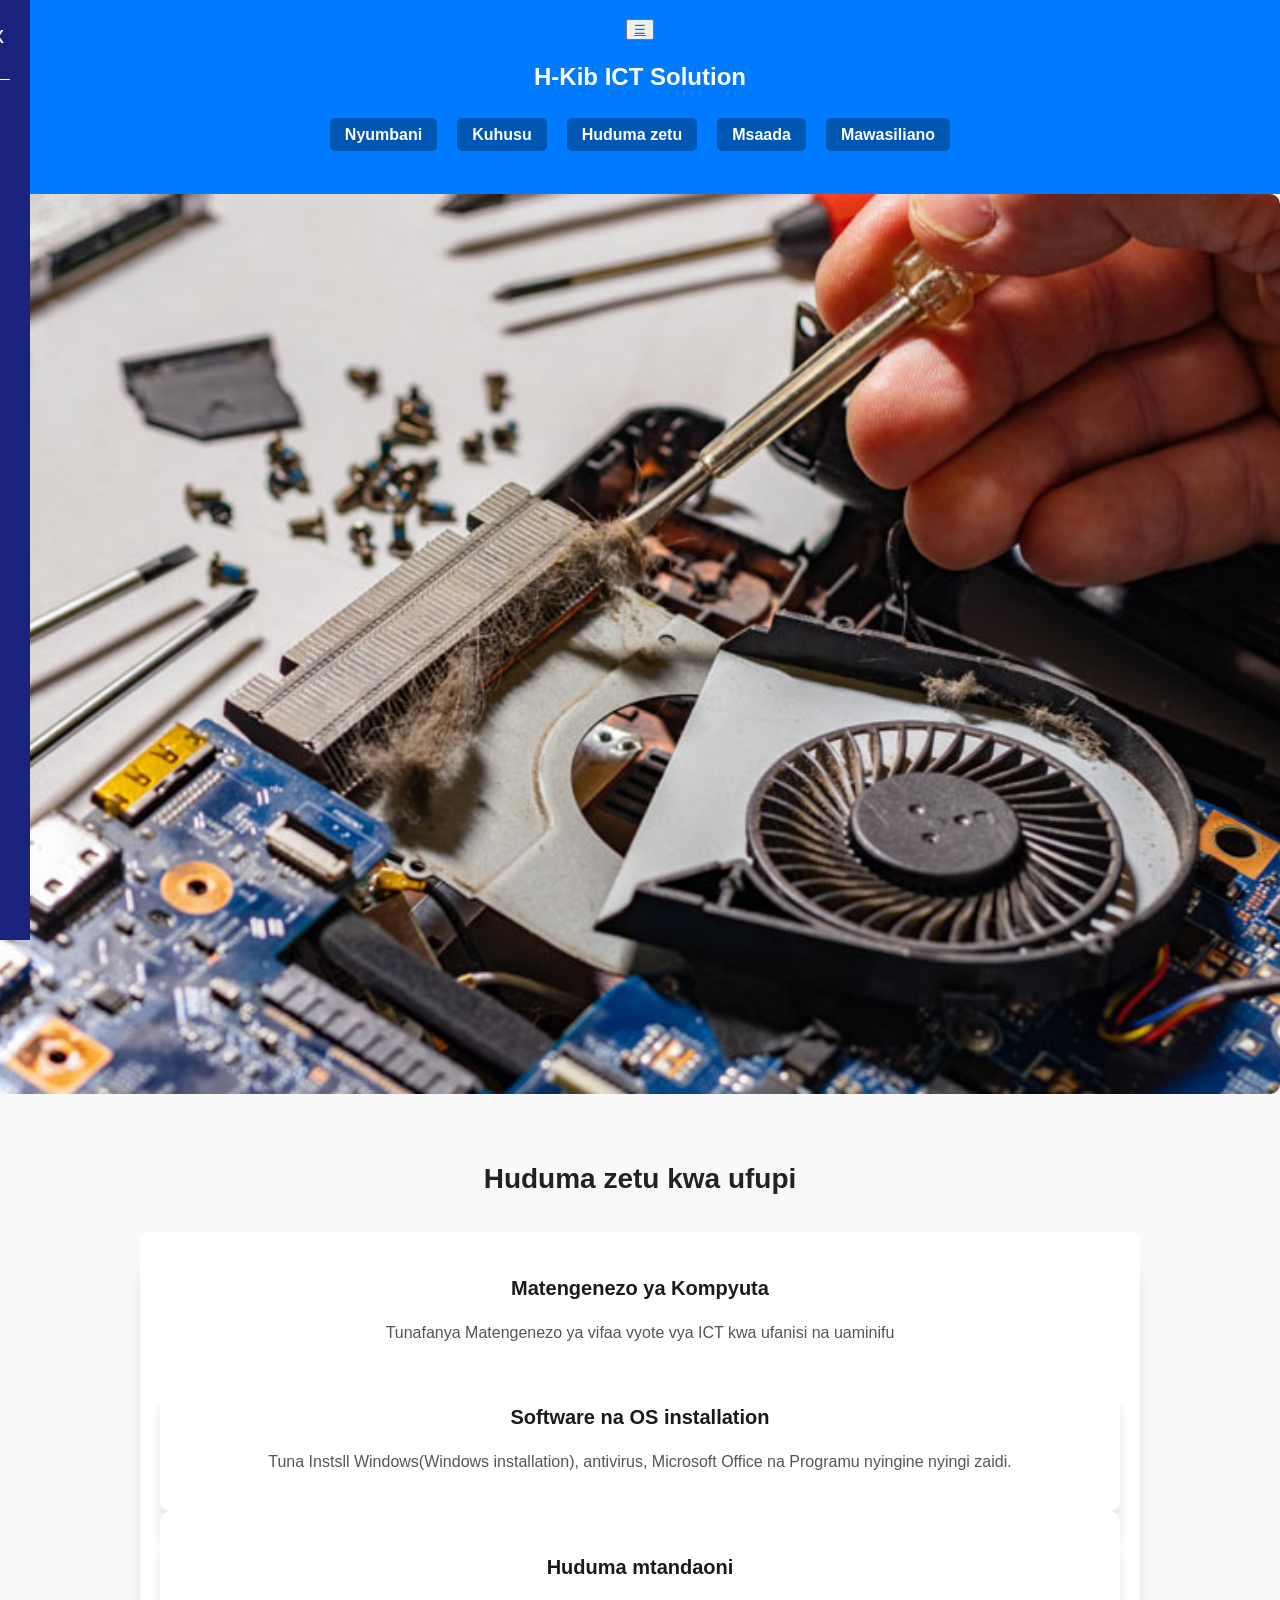
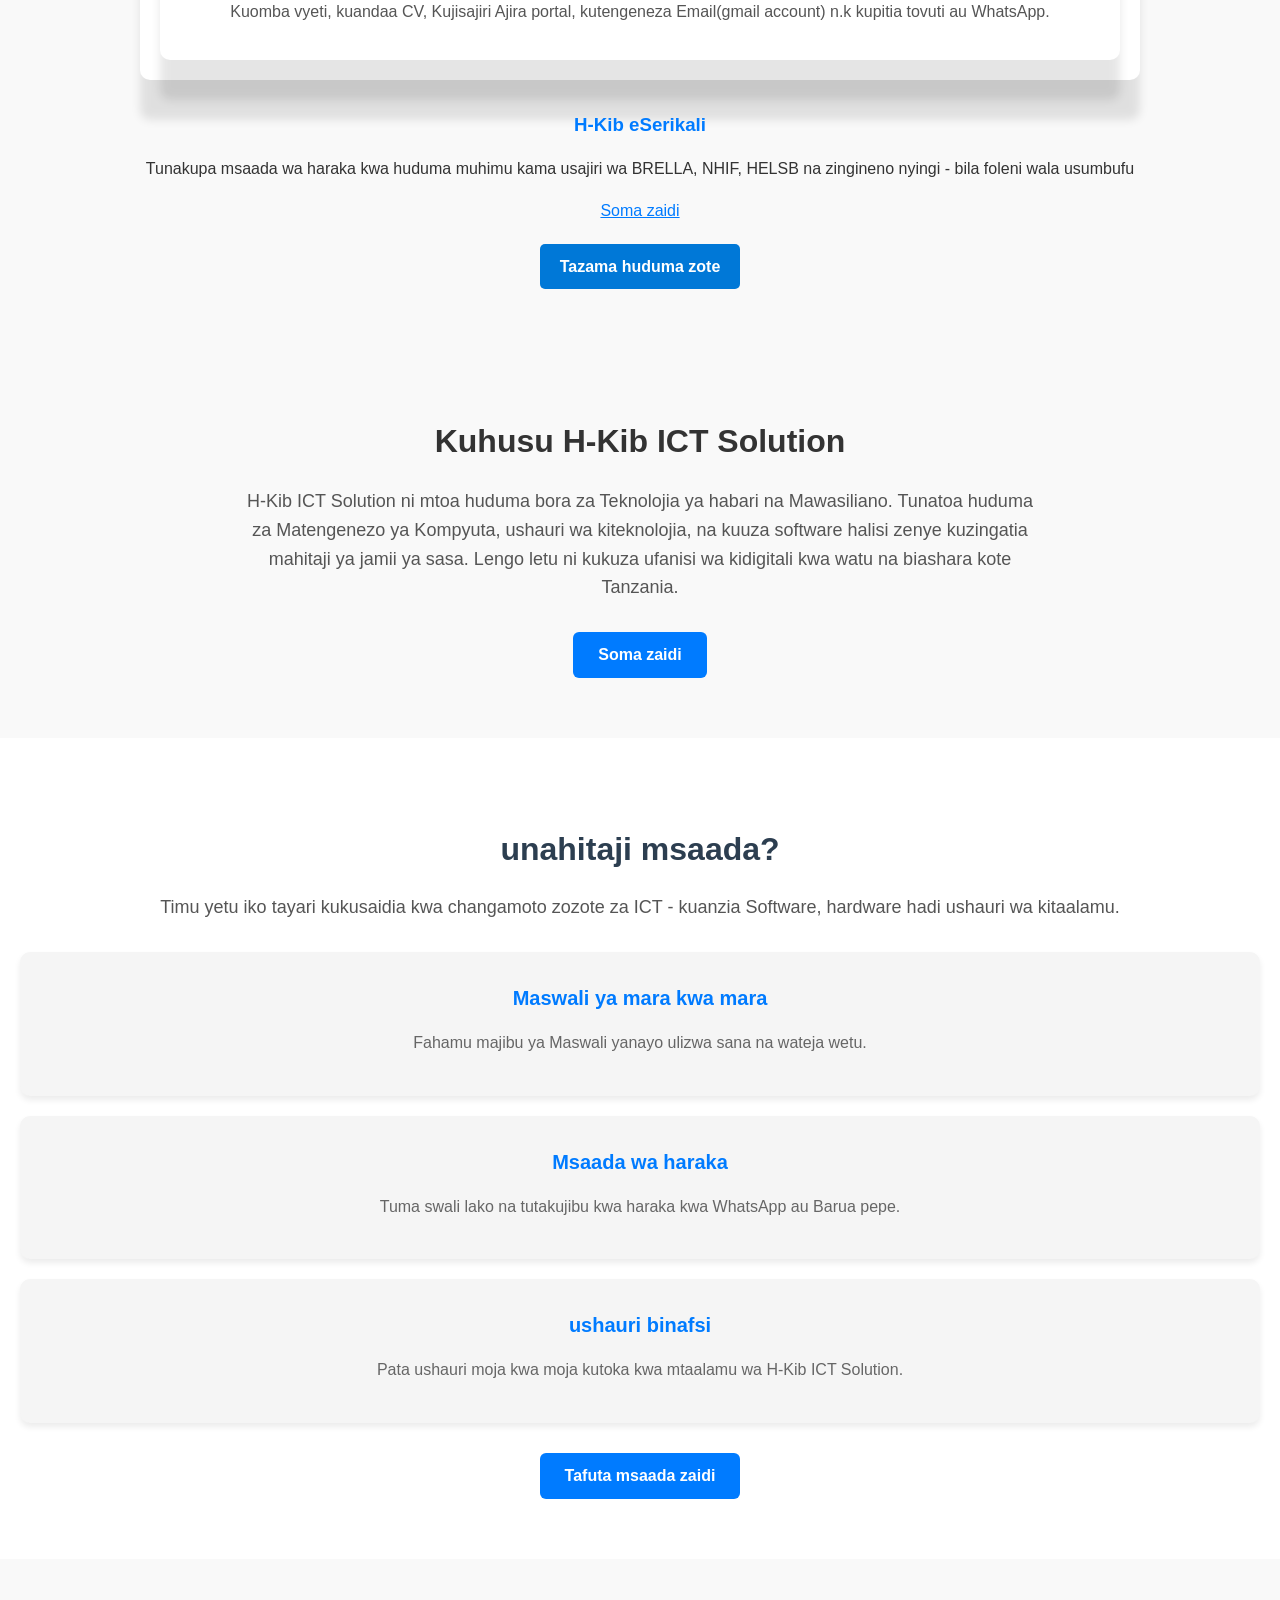
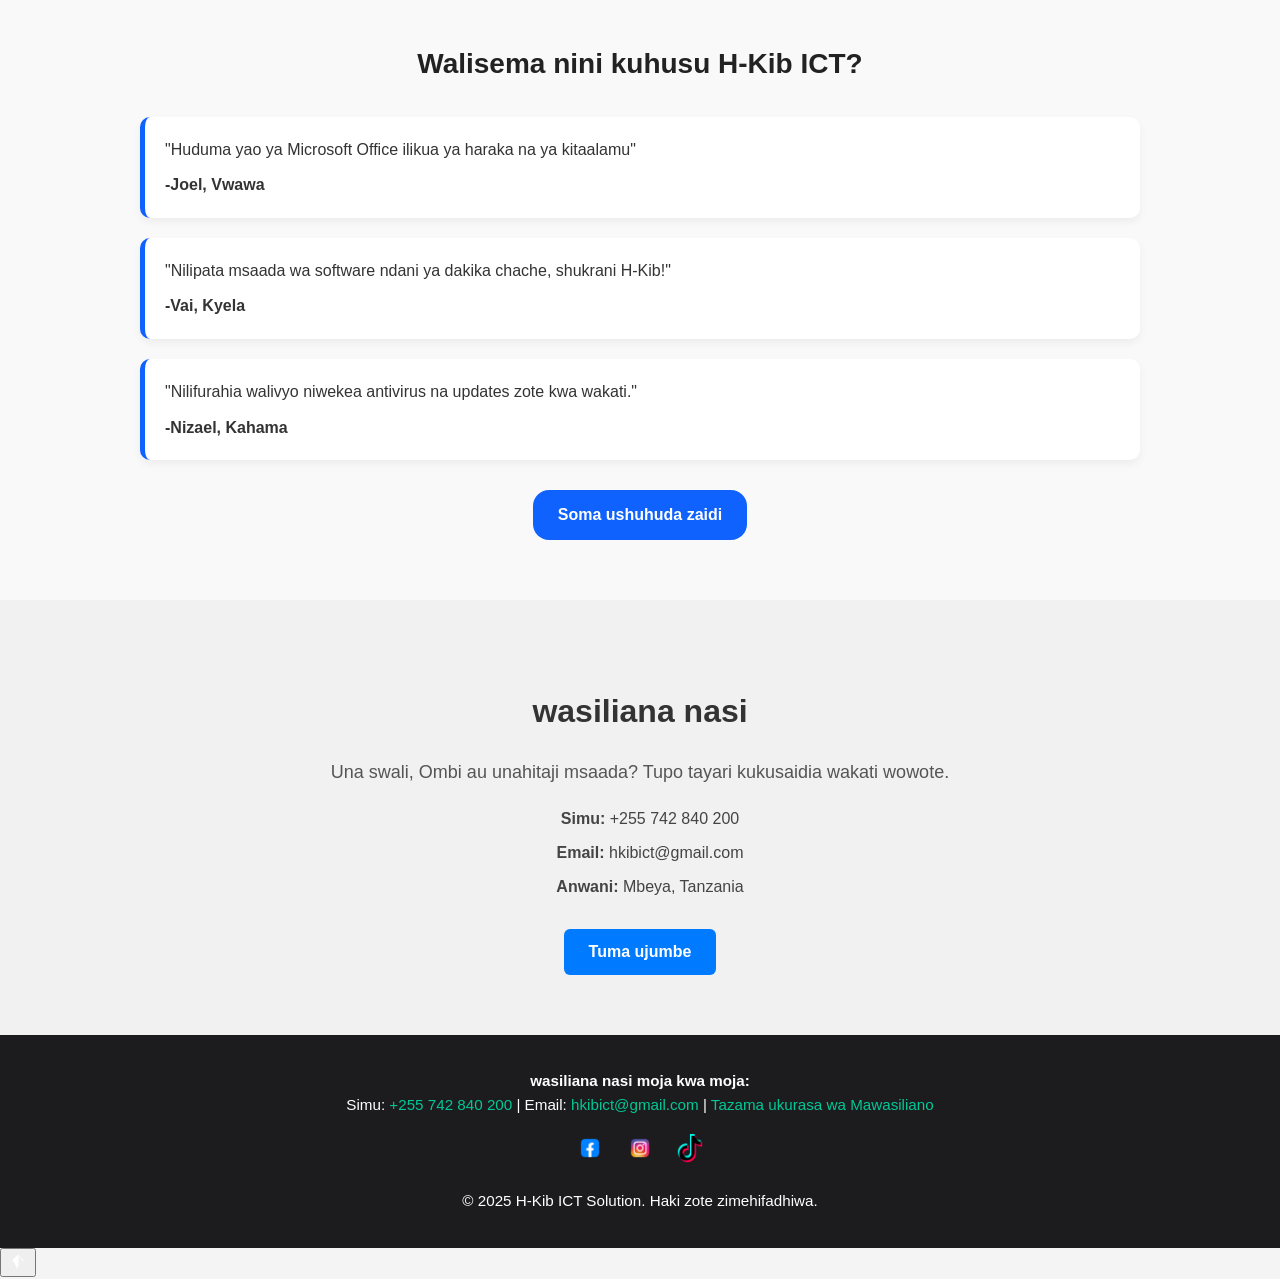
<file: index.html>
<!-- index.html -->
<!DOCTYPE html>
<html lang="sw">
<head>
    <meta charset="UTF-8" />
    <meta name="viewportt" content="width=device-width, initial-scale=1.0" />
    <title>H-Kib ICT Solution - Nyumbani</title>
    <link rel="stylesheet" href="style.css">
</head>

<body>
    <header class="navbar">
     <!-- hambuger button -->
      <div class="side-menu" id="sidemenu">
        <button class="close-btn" onclick="togglemenu()">x</button>
        <h3>Huduma za Serikali</h3>
          <ul>
            <li><a href="usajili-serikali.html">Usajili</a></li>
            <li><a href="Ajira.html">Ajira</a></li>
            <li><a href="malipo.html">Malipo</a></li>
            <li><a href="biashara.html">Vyeti na Usajili</a></li>
            <li><a href="elimu.html">Elimu</a></li>
            <li><a href="Afya.html">Afya</a></li>
            <li><a href="ufuatiliaji.html">Ufuatiliaji</a></li>
          </ul>
      </div>
      <!-- Hamburger button -->
       <button class="hambuger-btn" onclick="togglemenu()"><a href="H-kib-eSerikali-hub.html">&#9776</a></button>

      <h1 class="logo">H-Kib ICT Solution</h1>
      <nav>
        <ul>
            <li><a href="index.html" class="active"> Nyumbani </a></li>
            <li><a href="kuhusu.html"> Kuhusu </a></li>
            <li><a href="huduma.html"> Huduma zetu</a></li>
            <li><a href="msaada.html">Msaada</a></li>
            <li><a href="mawasiliano.html"> Mawasiliano </a></li><br>
        </ul>
      </nav>
    </header>

    <!-- optional: sehemu ya AI description na services unaweza ongeza baadaye -->

    <script>
      // Fungua/funga menu

      document.getElementById("humburger").addEventlistener("click", function () {
        document.querySelector(".hambuger-menu").classList.toggle("open");
      });
    </script>
<section class="slideshow-container">
  <div class="slide fade">
    <img src="images/slide1.jpg" alt="picha ya kwanza ya H-Kib ICT">
  </div>
  <div class="slide fade">
    <img src="images/slide2.png" alt="picha ya pili ya huduma">
  </div>
  <div class="slide fade">
    <img src="images/slide3.jpg" alt="picha ya tatu ya mafanikio">
  </div>
  <div class="cta">
    <h2>Karibu H-kib ICT Solution</h2>
    <p>Tunatoa huduma bora za Matengenezo ya Kompyuta, ushauri wa kiteknolojia na msaada wa Software kwa watu binafsi na taasisi</p>
    <a href="huduma.html" class="cta-button">Angalia huduma zetu</a>
  </div>
  </div>
</section>


 <section id="huduma" class="home-services">
  <h2>Huduma zetu kwa ufupi</h2>
  <div class="service-cards">
    <div class="service-card">
      <h3>Matengenezo ya Kompyuta</h3>
      <p>Tunafanya Matengenezo ya vifaa vyote vya ICT kwa ufanisi na uaminifu</p>
      <div class="service-card">
        <h3>Software na OS installation</h3>
        <p>Tuna Instsll Windows(Windows installation), antivirus, Microsoft Office na Programu nyingine nyingi zaidi.</p>
      </div>
      <div class="service-card">
        <h3>Huduma mtandaoni</h3>
        <p>Kuomba vyeti, kuandaa CV, Kujisajiri Ajira portal, kutengeneza Email(gmail account) n.k kupitia tovuti au WhatsApp.</p>
      </div>
    </div>
  </div>
  <section  class="huduma-serikali-preview">
  <div class="container">
    <h3>H-Kib eSerikali</h3>
    <p>Tunakupa msaada wa haraka kwa huduma muhimu kama usajiri wa BRELLA, NHIF, HELSB na zingineno nyingi - bila foleni wala usumbufu</p>
    <a href="huduma-za-serikali.html" class="soma-zaidi-btn">Soma zaidi</a>
  </div>
</section>
  <a href="huduma.html" class="view-all-link">Tazama huduma zote</a>
</section>

<section id="kuhusu" class="about-section">
    <div class="container">
    <h2>Kuhusu H-Kib ICT Solution</h2>
    <p>H-Kib ICT Solution ni mtoa huduma bora za Teknolojia ya habari na Mawasiliano.
    Tunatoa huduma za Matengenezo ya Kompyuta, ushauri wa kiteknolojia, na kuuza software halisi zenye kuzingatia mahitaji ya jamii ya sasa.
      Lengo letu ni kukuza ufanisi wa kidigitali kwa watu na biashara kote Tanzania.</p>
    </div>
    <a href="kuhusu.html" class="btn-view-more">Soma zaidi</a>
   </section>

   <section id="msaada" class="support-preview">
  <div class="container">
    <h2>unahitaji msaada?</h2>
    <p>Timu yetu iko tayari kukusaidia kwa changamoto zozote za ICT - kuanzia Software, hardware hadi ushauri wa kitaalamu.</p>

    <div class="support-options">
      <div class="option">
        <h3>Maswali ya mara kwa mara</h3>
        <p>Fahamu majibu ya Maswali yanayo ulizwa sana na wateja wetu.</p>
      </div>
      <div class="option">
        <h3>Msaada wa haraka</h3>
        <p>Tuma swali lako na tutakujibu kwa haraka kwa WhatsApp au Barua pepe.</p>
      </div>
      <div class="option">
        <h3>ushauri binafsi</h3>
        <p>Pata ushauri moja kwa moja kutoka kwa mtaalamu wa H-Kib ICT Solution.</p>
      </div>
    </div>

    <a href="msaada.html" class="btn-view-more">Tafuta msaada zaidi</a>
  </div>
</section>

<section class="testimonials" id="testimonials">
  <h2>Walisema nini kuhusu H-Kib ICT?</h2>
  <div class="testimonial-container">
    <div class="testimonial">
      <p>"Huduma yao ya Microsoft Office ilikua ya haraka na ya kitaalamu"</p>
      <p class="author">-Joel, Vwawa</p>
    </div>
    <div class="testimonial">
      <p>"Nilipata msaada wa software ndani ya dakika chache, shukrani H-Kib!"</p>
      <p class="author">-Vai, Kyela</p>
    </div>
    <div class="testimonial">
      <p>"Nilifurahia walivyo niwekea antivirus na updates zote kwa wakati."</p>
      <p class="author">-Nizael, Kahama</p>
    </div>
  </div>
  <a href="ushuhuda.html" class="btn-testimonials">Soma ushuhuda zaidi</a>
</section>

<section id="mawasiliano" class="contact-preview">
  <div class="container">
    <h2>wasiliana nasi</h2>
    <p>Una swali, Ombi au unahitaji msaada?
      Tupo tayari kukusaidia wakati wowote.</p>
      <ul class="contact-info">
        <li><strong>Simu:</strong> +255 742 840 200</li>
        <li><strong>Email:</strong> hkibict@gmail.com</li>
        <li><strong>Anwani:</strong> Mbeya, Tanzania</li>
      </ul>
      <a href="mawasiliano.html" class="btn-view-more">Tuma ujumbe</a>
  </div>
</section>


<footer class="footer">
  <div class="footer-top">
  <p><strong>wasiliana nasi moja kwa moja:</strong><br>
  Simu: <a href="tel:+255742840200">+255 742 840 200</a> |
  Email: <a href="mailto:hkibict@gmail.com">hkibict@gmail.com</a> |
  <a href="mawasiliano.html">Tazama ukurasa wa Mawasiliano</a> 
    </div>
    <div class="social-icons">
      <a href="facebook"><img src="images/facebook.png" alt="facebook"></a>
      <a href="instagram"><img src="images/instagram.png" alt="instagram"></a>
      <a href="tiktok"><img src="images/tiktok.png" alt="tiktok"></a>
    </div>
</div>
    <p>&copy; 2025 H-Kib ICT Solution. Haki zote zimehifadhiwa.</p>
    </p>
</footer>

<!-- kabla kufungua body-->
 <script>
  window.onscroll = function() {
    const scrollBtn = document.getElementById("scrollBtn");
    if (document.body.scrollTop > 200 ||
      document.documentElement.scrollTop > 200) {
        scrollBtn.style.display = "block";
      } else {
        scrollBtn.style.display = "none";
      }
  };
  function scrollTop() {
    window.scrollTo({ top: 0, behavior: 'smooth '});
  }
 </script>

 <script>
  let slideindex = 0;
  showslides();

  function showslides() {
    let i;
    let slides = document.getElementsByClassName("slide");
    for (i = 0; i <slides.length; i++) {
      slides[i].style.display = "none";
    } 
    slideindex++;
    if (slideindex > slides.length)
    {slideindex = 1}
    slides[slideindex-1].style.display = "block"
    setTimeout(showslides, 4000); // Badilika kila sekunde 4
    }
 </script>

 <script>
  function toggleMenu() {
    const menu = 
    document.getElementById("sideMenu");
    if (menu.style.left === "0px") {
      menu.style.left ="-260px";
    } else {
      menu.style.left = "0px";
    }
  }
 </script>
     <script src="//code.tidio.co/jqdk9oynvrvjfsrkph6jol9yluledbo.js" async></script>
</body>
<!-- Scroll To Top Button -->
 <button onclick="scrolltotop()" id="scrollbtn" title="rudi juu">
  <svg xmlns="http://wwww.w3.org/2000/svg" width="20" height="20" fill="white" viewBox="0 0 16 16">
    <path fill-rule="evenodd" d="M8 12a.5.5 0 0 1-.5-.5v3.707L4.354 7.854a.5.5 0 1
    1-.708-.708l4-4a.5.5 0 0 1 .708 0l4 4a.5.5 0 0 1-.708.708L8.5 3.707V11.5A.5.5 0 0 1 8 12z"/>
  </svg>
 </button>
<a href="https://wa.me/255742840200?text=habari%20naomba%20kutoka%20H-Kib%ICT%20solution" target="_blank" class="WhatsApp-float"></a>
</html>
</file>
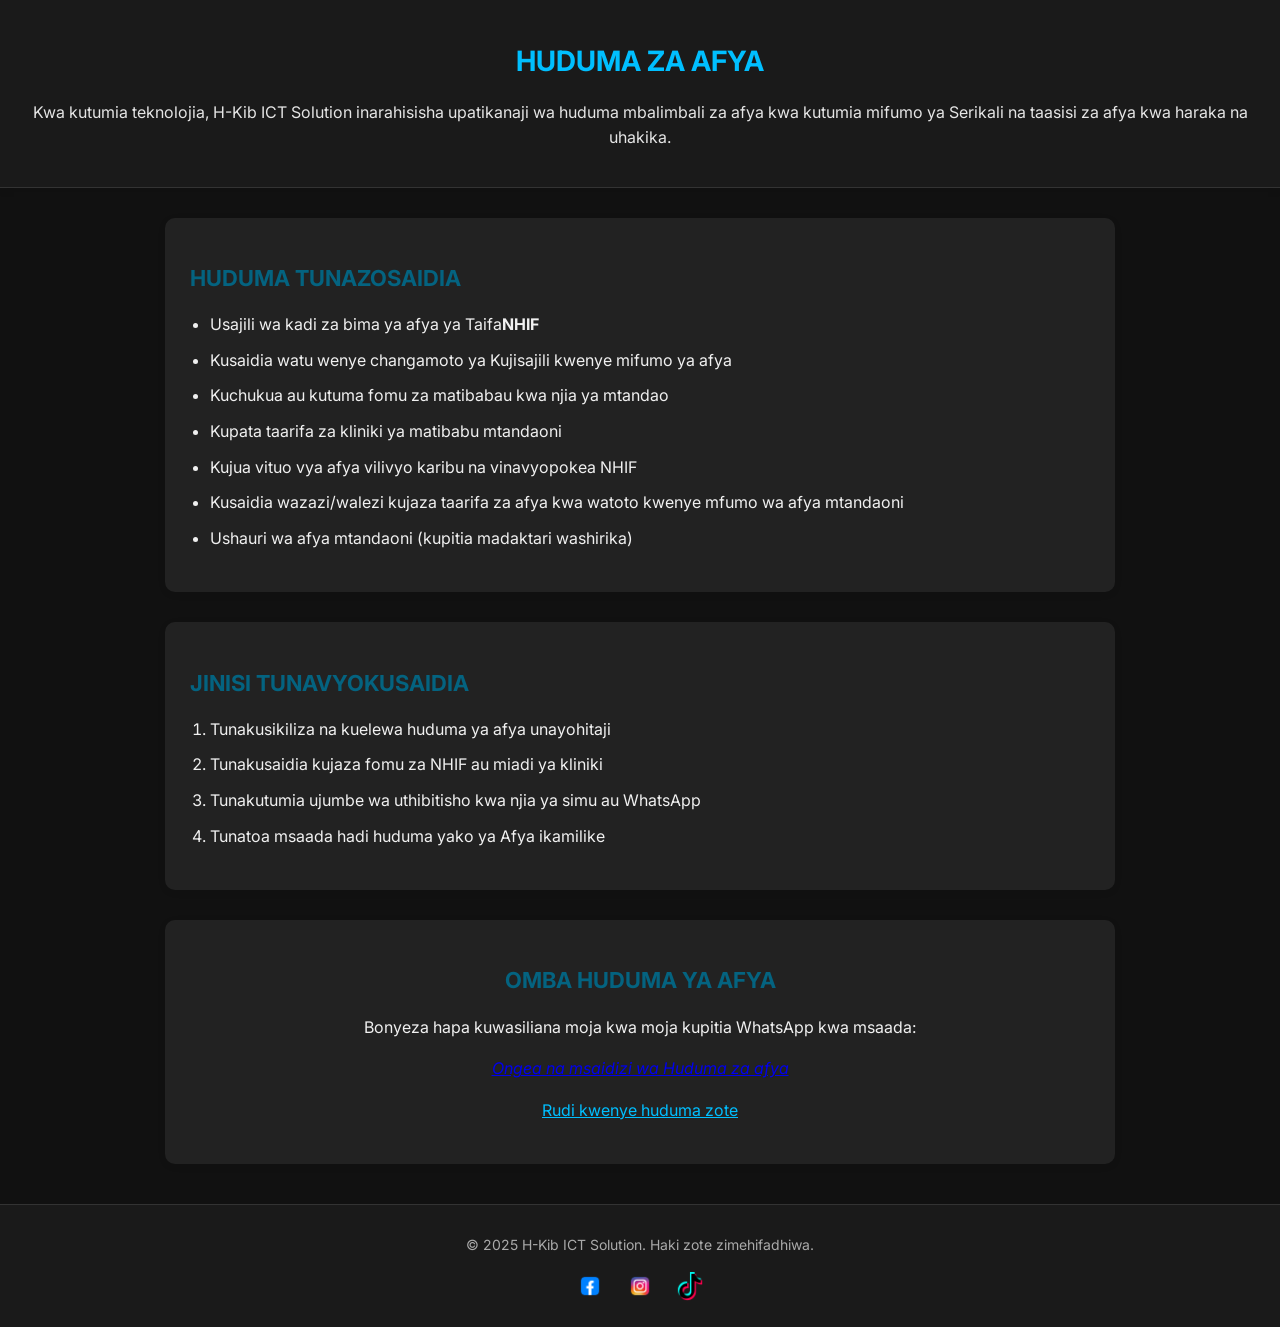
<file: Afya.html>
<!DOCTYPE html>
<html lang="sw">
<head>
    <meta charset="UTF-8">
    <meta name="viewport"
    content="width=device-width, initial-scale=1.0">
    <title>Huduma za Afya - H-Kib ICT Solution</title>
    <link rel="stylesheet" href="Afya.css">
    <link rel="stylesheet" href="https://cdnjs.cloudflare.com/ajax/libs/font-awesome/6.0.0/css/all.min.css">
    <link href="https://fonts.googleapis.com/css2?family=inter:wght@300;400;600&display=swap" rel="stylesheet">
</head>
<body>
    <header class="top-banner">
        <h1> HUDUMA ZA AFYA</h1>
        <p>Kwa kutumia teknolojia, H-Kib ICT Solution inarahisisha upatikanaji wa huduma mbalimbali za afya kwa kutumia mifumo ya Serikali na taasisi za afya kwa haraka na uhakika.</p>
    </header>

    <section class="section">
        <h2>HUDUMA TUNAZOSAIDIA</h2>
        <ul>
            <li>Usajili wa kadi za bima ya afya ya Taifa<strong>NHIF</strong></li>
            <li>Kusaidia watu wenye changamoto ya Kujisajili kwenye mifumo ya afya</li>
            <li>Kuchukua au kutuma fomu za matibabau kwa njia ya mtandao</li>
            <li>Kupata taarifa za kliniki ya matibabu mtandaoni</li>
            <li>Kujua vituo vya afya vilivyo karibu na vinavyopokea NHIF</li>
            <li>Kusaidia wazazi/walezi kujaza taarifa za afya kwa watoto kwenye mfumo wa afya mtandaoni</li>
            <li>Ushauri wa afya mtandaoni (kupitia madaktari washirika)</li>
        </ul>
    </section>

    <section class="section">
        <h2>JINISI TUNAVYOKUSAIDIA</h2>
        <ol>
            <li>Tunakusikiliza na kuelewa huduma ya afya unayohitaji</li>
            <li>Tunakusaidia kujaza fomu za NHIF au miadi ya kliniki</li>
            <li>Tunakutumia ujumbe wa uthibitisho kwa njia ya simu au WhatsApp</li>
            <li>Tunatoa msaada hadi huduma yako ya Afya ikamilike</li>
        </ol>
    </section>

    <section class="section contact-section">
        <h2>OMBA HUDUMA YA AFYA</h2>
        <p>Bonyeza hapa kuwasiliana moja kwa moja kupitia WhatsApp kwa msaada:</p>
        <a href="https://wa.me/255742840200" class="WhatsApp-button" target="_blank"><i>Ongea na msaidizi wa Huduma za afya</i></a>
        <p><a href="huduma.html" style="color: #00bfff;">Rudi kwenye huduma zote</a></p>
    </section>

    <footer>
        <p>&copy; 2025 H-Kib ICT Solution. Haki zote zimehifadhiwa.</p>
         <div class="social-icons">
      <a href="facebook"><img src="images/facebook.png" alt="facebook"></a>
      <a href="instagram"><img src="images/instagram.png" alt="instagram"></a>
      <a href="tiktok"><img src="images/tiktok.png" alt="tiktok"></a>
    </div>
    </footer>
</body>
</html>
</file>
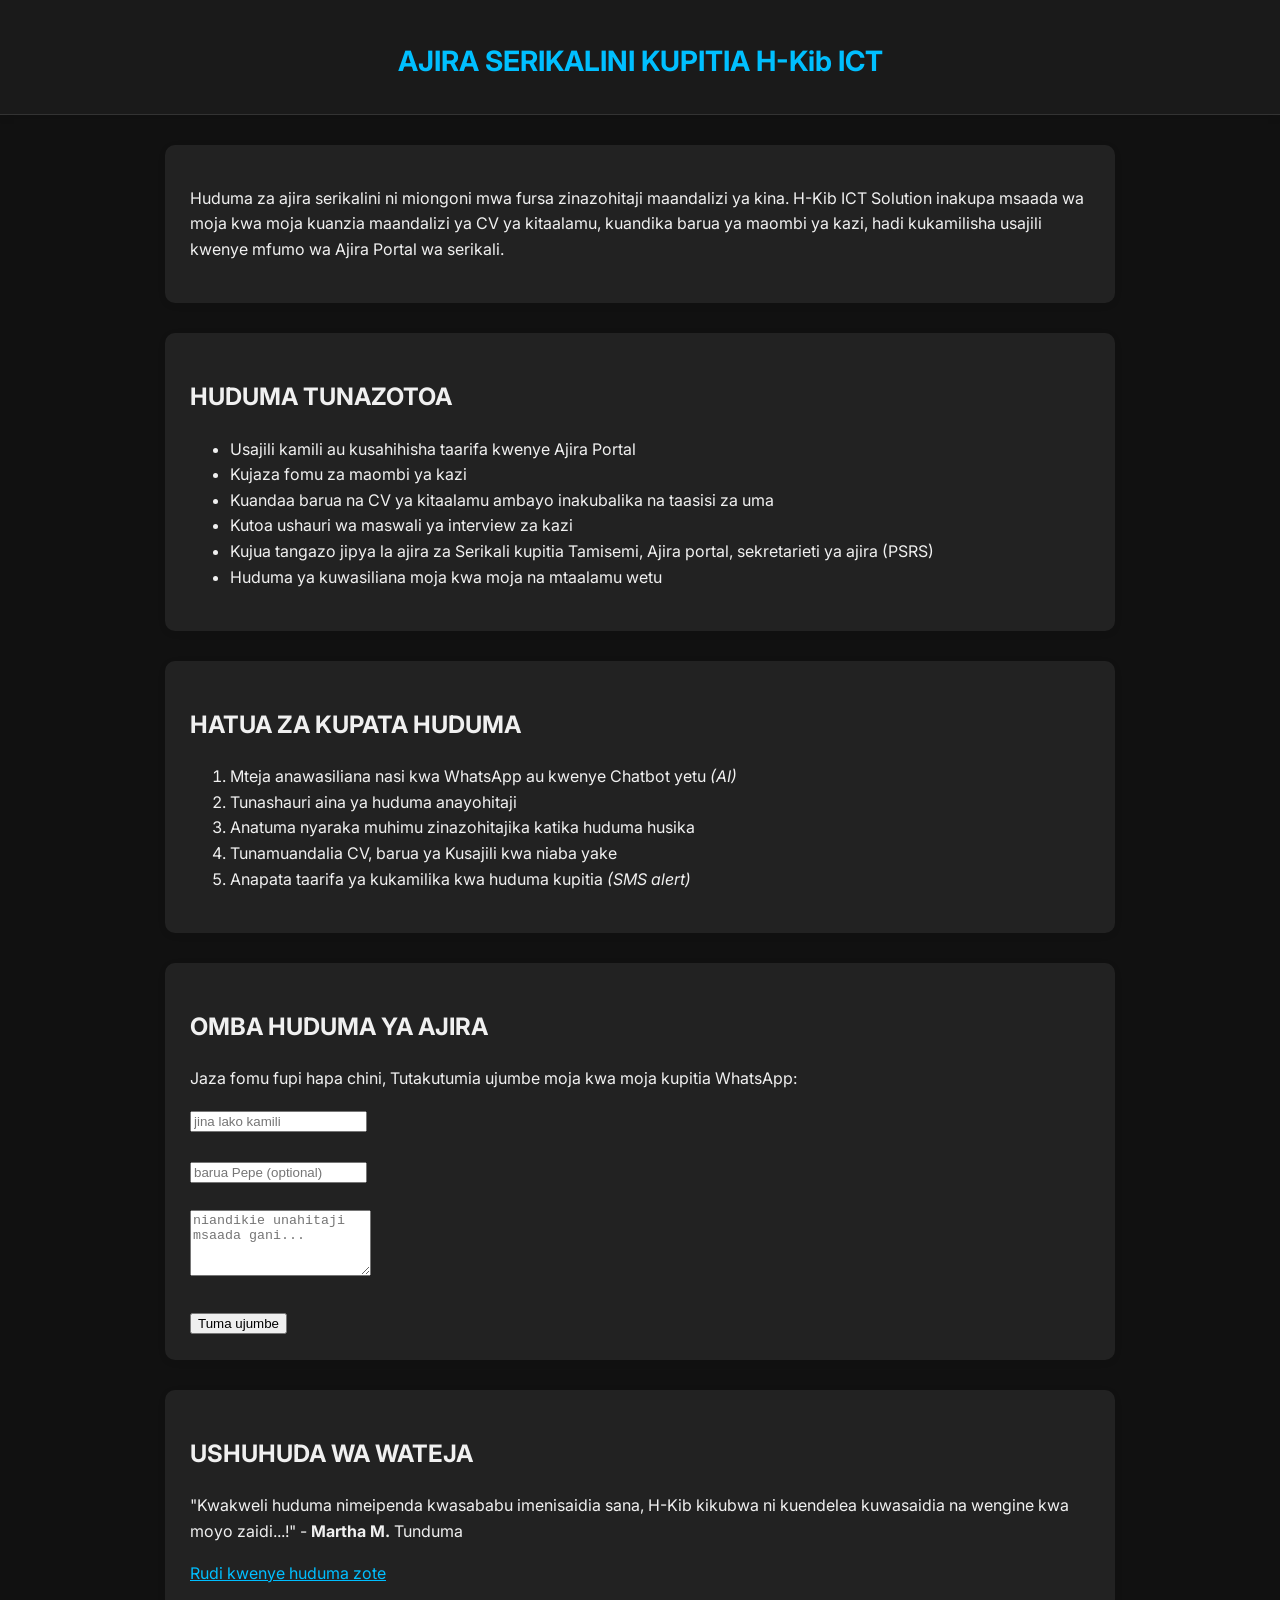
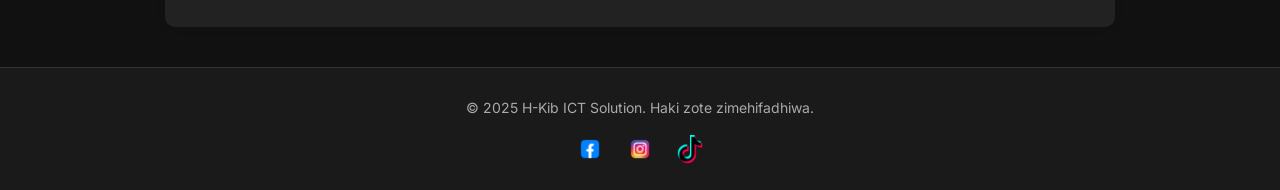
<file: Ajira.html>
<!DOCTYPE html>
<html lang="sw">
<head>
    <meta charset="UTF-8">
    <meta name="viewport"
    content="width=device-width, initial-scale=1.0">
    <title>Ajira Serikalini - H-Kib ICT Solution</title>
    <link rel="stylesheet" href="Ajira.css">
    <link rel="stylesheet" href="https://cdnjs.cloudflare.com/ajax/libs/font-awesome/6.0.0/css/all.min.css">
    <link href="https://fonts.googleapis.com/css2?family=inter:wght@300;400;600&display=swap" rel="stylesheet">
</head>
<body>
    <div class="container">
    <header class="top-banner">
        <h1> AJIRA SERIKALINI KUPITIA H-Kib ICT</h1>
    </header>

    <section class="intro">
        <p>Huduma za ajira serikalini ni miongoni mwa fursa zinazohitaji maandalizi ya kina. 
            H-Kib ICT Solution inakupa msaada wa moja kwa moja kuanzia maandalizi ya CV ya kitaalamu, kuandika barua ya maombi ya kazi,
            hadi kukamilisha usajili kwenye mfumo wa Ajira Portal wa serikali.    
        </p>
    </section>

    <section class="services">
        <h2>HUDUMA TUNAZOTOA</h2>
        <ul>
            <li>Usajili kamili au kusahihisha taarifa kwenye Ajira Portal</li>
            <li>Kujaza fomu za maombi ya kazi</li>
            <li>Kuandaa barua na CV ya kitaalamu ambayo inakubalika na taasisi za uma</li>
            <li>Kutoa ushauri wa maswali ya interview za kazi</li>
            <li>Kujua tangazo jipya la ajira za Serikali kupitia Tamisemi, Ajira portal, sekretarieti ya ajira (PSRS)</li>
            <li>Huduma ya kuwasiliana moja kwa moja na mtaalamu wetu</li>
        </ul>
    </section>

    <section class="steps">
        <h2>HATUA ZA KUPATA HUDUMA</h2>
        <ol>
            <li>Mteja anawasiliana nasi kwa WhatsApp au kwenye Chatbot yetu <i>(AI)</i></li>
            <li>Tunashauri aina ya huduma anayohitaji</li>
            <li>Anatuma nyaraka muhimu zinazohitajika katika huduma husika</li>
            <li>Tunamuandalia CV, barua ya Kusajili kwa niaba yake</li>
            <li>Anapata taarifa ya kukamilika kwa huduma kupitia <i>(SMS alert)</i> </li>
        </ol>
    </section>

    <section class="form-section">
        <h2>OMBA HUDUMA YA AJIRA</h2>
        <p>Jaza fomu fupi hapa chini, Tutakutumia ujumbe moja kwa moja kupitia WhatsApp:</p>
        <form action="https://wa.me/255742840200" target="_blank">
            <input type="text" placeholder="jina lako kamili" required><br><br>
            <input type="email" placeholder="barua Pepe (optional)"><br><br>
            <textarea placeholder="niandikie unahitaji msaada gani..." rows="4"></textarea><br><br>
            <button class="WhatsApp-button"> Tuma ujumbe</button>
        </form>
    </section>

    <section class="testimonials">
        <h2>USHUHUDA WA WATEJA </h2>
        <p>"Kwakweli huduma nimeipenda kwasababu imenisaidia sana, H-Kib kikubwa ni kuendelea kuwasaidia na wengine kwa moyo zaidi...!" - <strong>Martha M.</strong> Tunduma</p>
        <p><a href="huduma.html" style="color: #00bfff;">Rudi kwenye huduma zote</a></p>
    </section>

    <footer>
        <p>&copy; 2025 H-Kib ICT Solution. Haki zote zimehifadhiwa.</p>
        <div class="social-icons">
      <a href="facebook"><img src="images/facebook.png" alt="facebook"></a>
      <a href="instagram"><img src="images/instagram.png" alt="instagram"></a>
      <a href="tiktok"><img src="images/tiktok.png" alt="tiktok"></a>
    </div>
    </footer>

   </div>
</body>
</html>
</file>
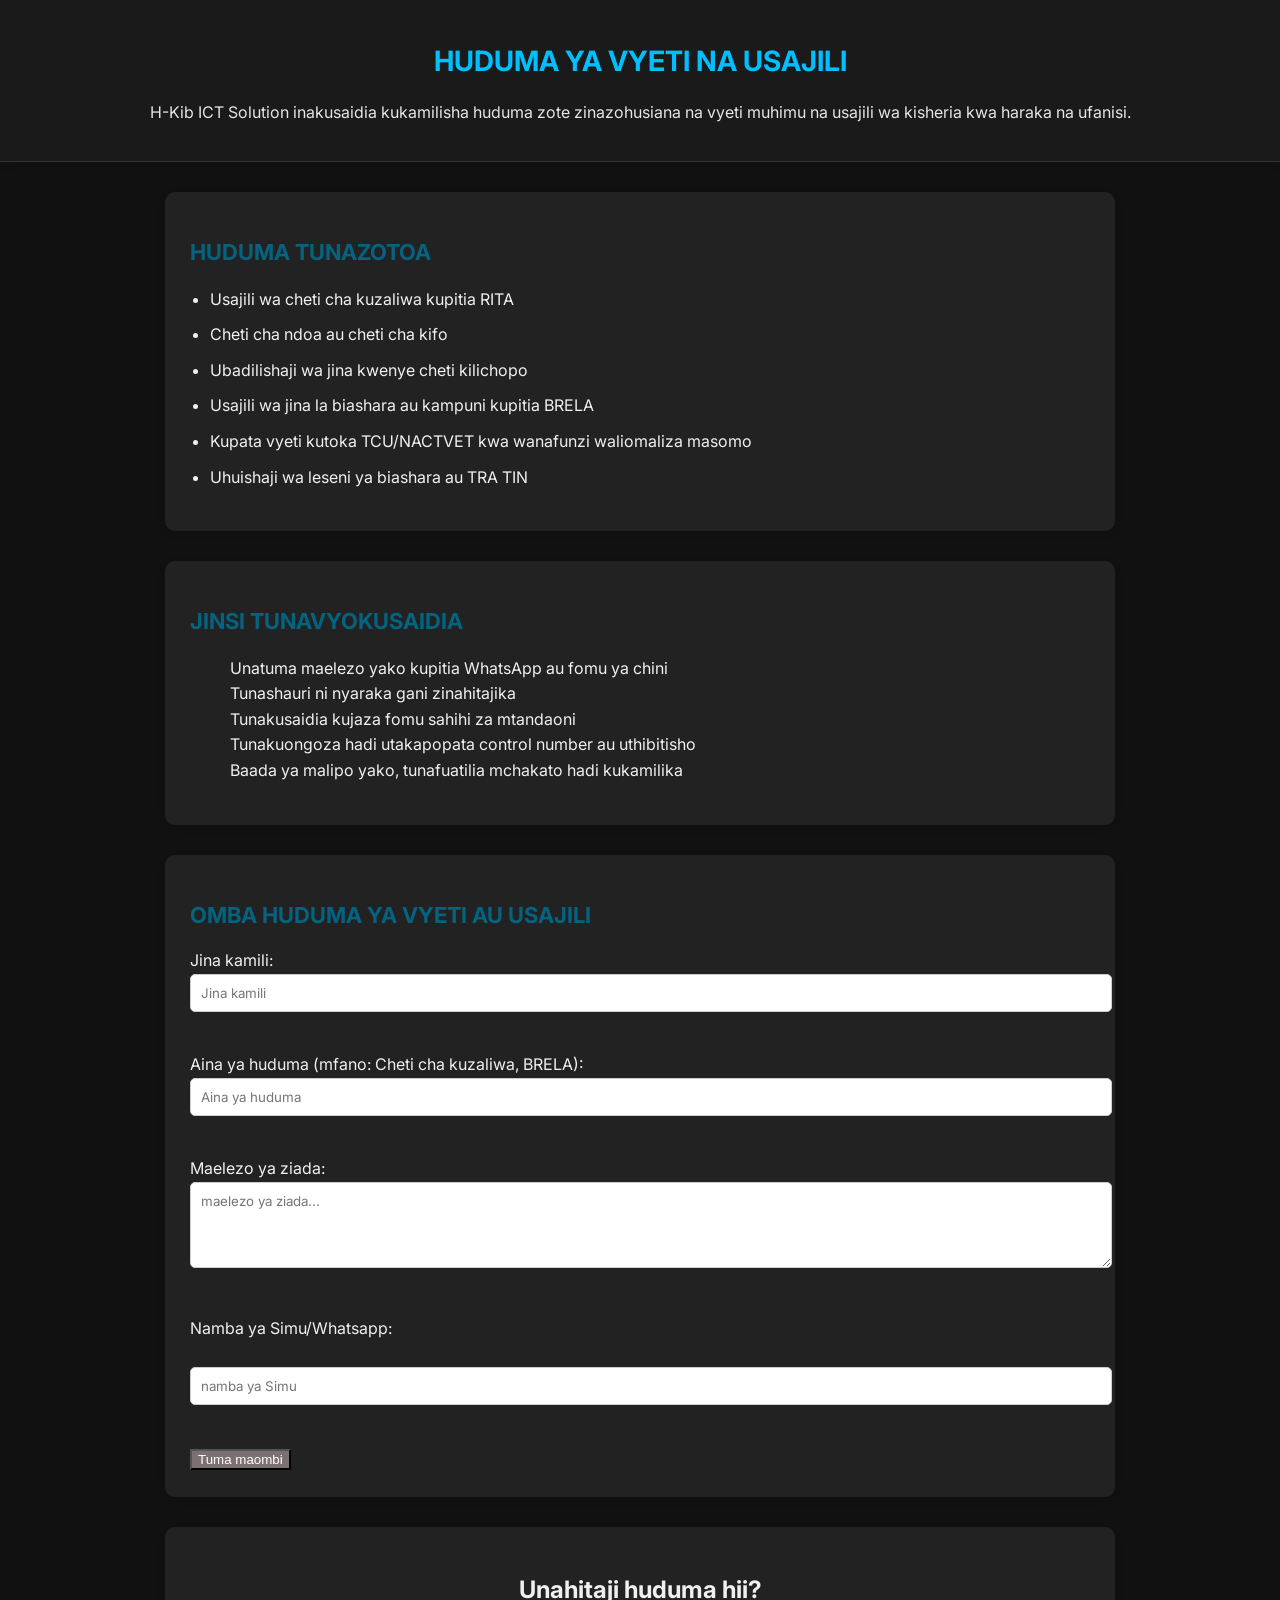
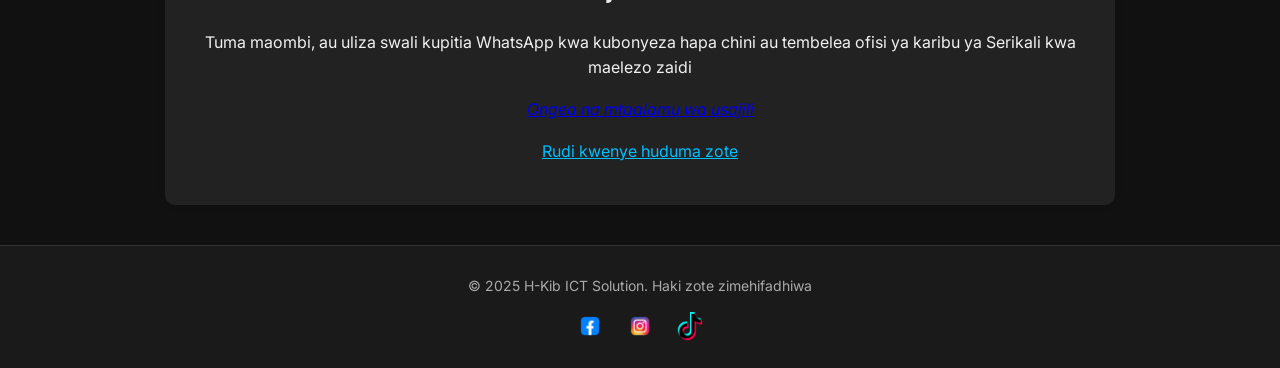
<file: biashara.html>
<!DOCTYPE html>
<html lang="sw">
<head>
    <meta charset="UTF-8">
    <meta name="viewport"
    content="width=device-width, initial-scale=1.0">
    <title>Vyeti na usajili H-Kib ICT Solution</title>
    <link rel="stylesheet" href="biashara.css">
        <link rel="stylesheet" href="https://cdnjs.cloudflare.com/ajax/libs/font-awesome/6.0.0/css/all.min.css">
    <link href="https://fonts.googleapis.com/css2?family=inter:wght@300;400;600&display=swap" rel="stylesheet">
</head>
<body>
    <header class="top-banner">
       <h1> HUDUMA YA VYETI NA USAJILI </h1>
              <P>H-Kib ICT Solution inakusaidia kukamilisha huduma zote zinazohusiana na vyeti muhimu na usajili wa kisheria kwa haraka na ufanisi.</P>
    </header>

    <section class="section">
        <h2>HUDUMA TUNAZOTOA</h2>
        <ul>
            <li>Usajili wa cheti cha kuzaliwa kupitia RITA</li>
            <li>Cheti cha ndoa au cheti cha kifo</li>
            <li>Ubadilishaji wa jina kwenye cheti kilichopo</li>
            <li>Usajili wa jina la biashara au kampuni kupitia BRELA</li>
            <li>Kupata vyeti kutoka TCU/NACTVET kwa wanafunzi waliomaliza masomo</li>
            <li>Uhuishaji wa leseni ya biashara au TRA TIN</li>
        </ul>
    </section>

    <section class="section">
        <h2>JINSI TUNAVYOKUSAIDIA</h2>
        <ul>
            <ol>Unatuma maelezo yako kupitia WhatsApp au fomu ya chini</ol>
            <ol>Tunashauri ni nyaraka gani zinahitajika</ol>
            <ol>Tunakusaidia kujaza fomu sahihi za mtandaoni</ol>
            <ol>Tunakuongoza hadi utakapopata control number au uthibitisho</ol>
            <ol>Baada ya malipo yako, tunafuatilia mchakato hadi kukamilika</ol>
        </ul>
    </section>

    <section class="section">
        <h2>OMBA HUDUMA YA VYETI AU USAJILI</h2>
        <form id="registrationForm" onsubmit="return redirectTowhatsapp()">
            <label for="name">Jina kamili:</label><br>
            <input type="text" id="name" name="name" required placeholder="Jina kamili"><br><br>

            <label for="huduma">Aina ya huduma (mfano: Cheti cha kuzaliwa, BRELA):</label><br>
            <input type="text" name="huduma" id="huduma" required placeholder="Aina ya huduma"><br><br>

            <label for="msg">Maelezo ya ziada:</label>
            <textarea id="msg" name="msg" rows="4" required placeholder="maelezo ya ziada..."></textarea><br><br>
            
            <label for="phone">Namba ya Simu/Whatsapp:</label><br><br>
            <input type="tel" id="phone" name="phone" placeholder="namba ya Simu"><br><br>

            <button type="submit" class="WhatsApp-button">Tuma maombi</button>
        </form>
    </section>

    <section class="section contact-section">
        <h1>Unahitaji huduma hii?</h1>
        <p>Tuma maombi, au uliza swali kupitia WhatsApp kwa kubonyeza hapa chini au tembelea ofisi ya karibu ya Serikali kwa maelezo zaidi</p>
        <a href="https://wa.me/255742840200" class="WhatsApp-button" target=""><i>Ongea na mtaalamu wa usajili</i></a>
        
  <p><a href="huduma.html" style="color: #00bfff;">Rudi kwenye huduma zote</a></p>
    </section>

    <script>
        function redirectTowhatsapp() {
            const name = 
            document.getElementById('name').value;
            const huduma = 
            document.getElementById('huduma').value;
            const msg = 
            document.getElementById('msg').value;
            const phone = 
            document.getElementById('phone').value;

            const fullmsg = 'hujambo, naomba huduma ya vyeti/usajili:\n\n jina: ${name}\n huduma: ${huduma}\n Maelezo: ${msg}\n simu: ${phone}';
            const encodedmsg = 
            encodeURIComponent(fullmsg);

            window.open('https://wa.me/255742840200?text=${encodeMsg}', _blank);
            return false;
        }
    </script>

    <footer>
        <p>&copy; 2025 H-Kib ICT Solution. Haki zote zimehifadhiwa</p>
            <div class="social-icons">
      <a href="facebook"><img src="images/facebook.png" alt="facebook"></a>
      <a href="instagram"><img src="images/instagram.png" alt="instagram"></a>
      <a href="tiktok"><img src="images/tiktok.png" alt="tiktok"></a>
    </div>
    </footer>
</body>
</html>
</file>
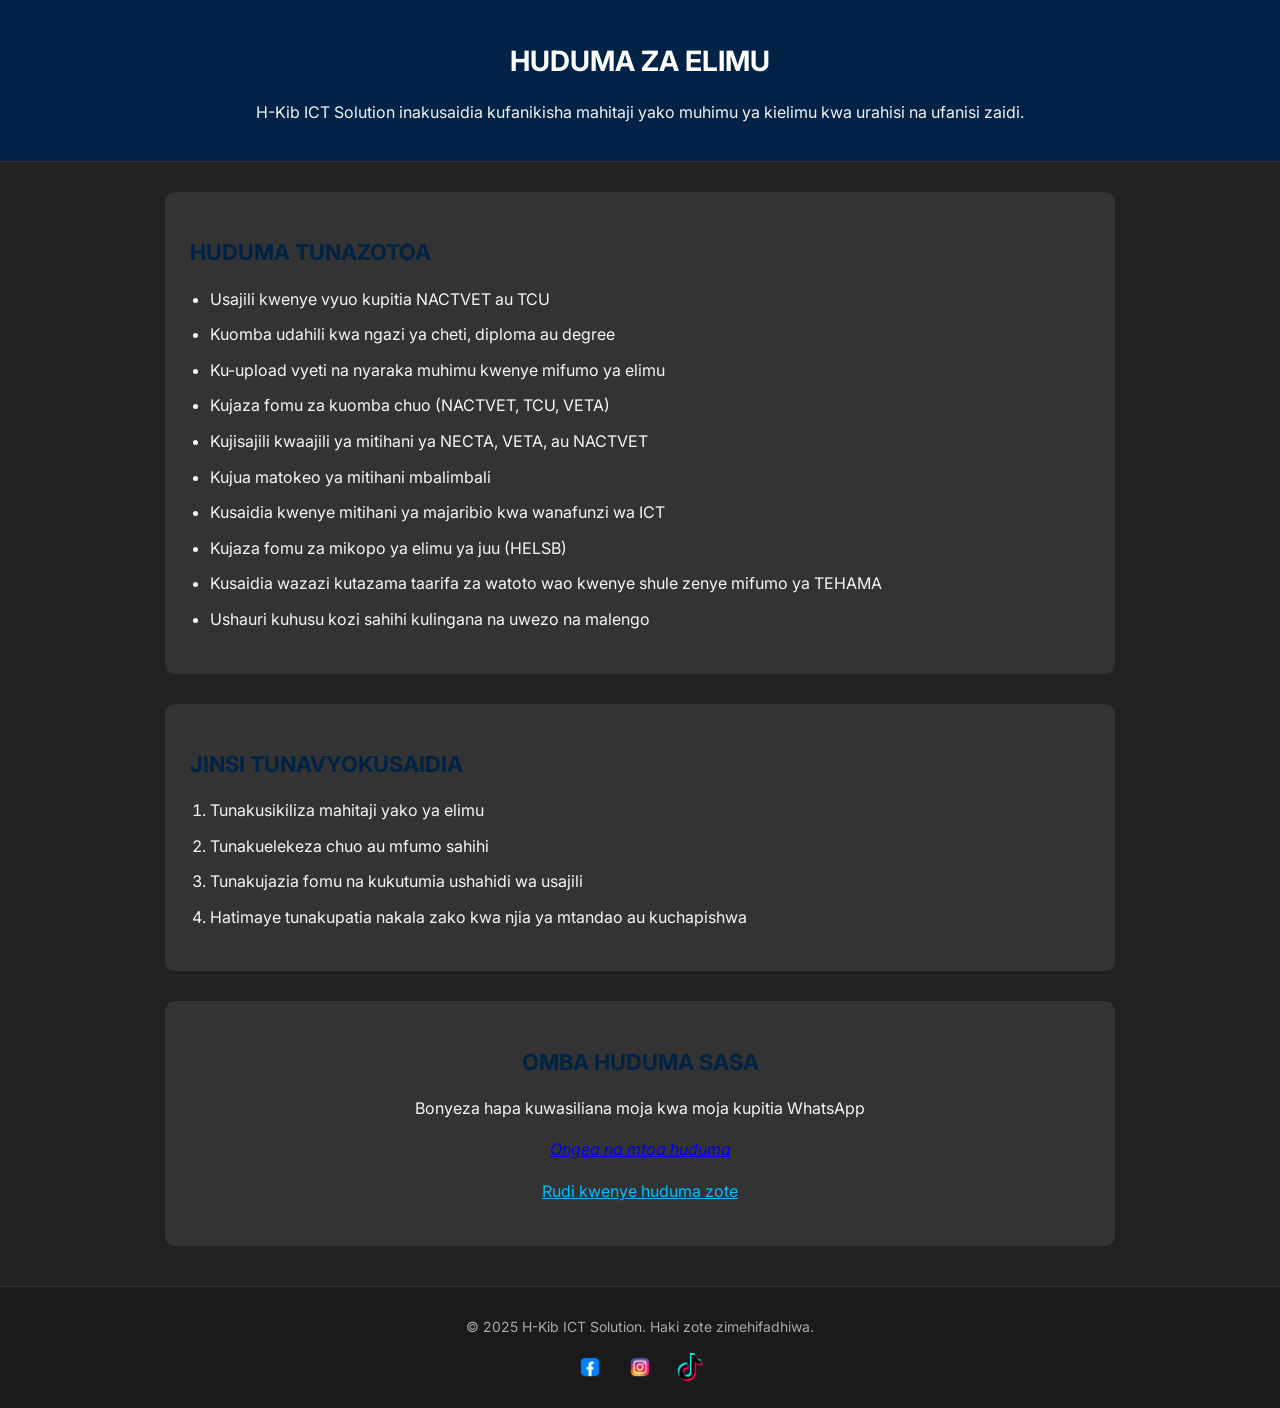
<file: elimu.html>
<!DOCTYPE html>
<html lang="sw">
<head>
    <meta charset="UTF-8">
    <meta name="viewport"
    content="width=device-width, initial-scale=1.0">
    <title>Huduma za Elimu - H-Kib ICT Solution</title>
    <link rel="stylesheet" href="elimu.css">
     <link rel="stylesheet" href="https://cdnjs.cloudflare.com/ajax/libs/font-awesome/6.0.0/css/all.min.css">
    <link href="https://fonts.googleapis.com/css2?family=inter:wght@300;400;600&display=swap" rel="stylesheet">
</head>
<body>
    <header class="top-banner">
        <h1> HUDUMA ZA ELIMU</h1>
        <p>H-Kib ICT Solution inakusaidia kufanikisha mahitaji yako muhimu ya kielimu kwa urahisi na ufanisi zaidi.</p>
    </header>

    <section class="section">
        <h2>HUDUMA TUNAZOTOA</h2>
        <ul>
            <li>Usajili kwenye vyuo kupitia NACTVET au TCU</li>
            <li>Kuomba udahili kwa ngazi ya cheti, diploma au degree</li>
            <li>Ku-upload vyeti na nyaraka muhimu kwenye mifumo ya elimu</li>
            <li>Kujaza fomu za kuomba chuo (NACTVET, TCU, VETA) </li>
            <li>Kujisajili kwaajili ya mitihani ya NECTA, VETA, au NACTVET</li>
            <li>Kujua matokeo ya mitihani mbalimbali</li>
            <li>Kusaidia kwenye mitihani ya majaribio kwa wanafunzi wa ICT</li>
            <li>Kujaza fomu za mikopo ya elimu ya juu (HELSB)</li>
            <li>Kusaidia wazazi kutazama taarifa za watoto wao kwenye shule zenye mifumo ya TEHAMA</li>
            <li>Ushauri kuhusu kozi sahihi kulingana na uwezo na malengo</li>
        </ul>
    </section>

    <section class="section">
        <h2>JINSI TUNAVYOKUSAIDIA</h2>
        <ol>
            <li>Tunakusikiliza mahitaji yako ya elimu</li>
            <li>Tunakuelekeza chuo au mfumo sahihi</li>
            <li>Tunakujazia fomu na kukutumia ushahidi wa usajili</li>
            <li>Hatimaye tunakupatia nakala zako kwa njia ya mtandao au kuchapishwa</li>
        </ol>
    </section>

    <section class="section contact-section">
        <h2>OMBA HUDUMA SASA</h2>
        <p>Bonyeza hapa kuwasiliana moja kwa moja kupitia WhatsApp</p>
        <a href="https://wa.me/255742840200" class="WhatsApp-button" target="_blank"><i>Ongea na mtoa huduma</i></a>

        <p><a href="huduma.html" style="color: #00bfff;">Rudi kwenye huduma zote</a></p>
    </section>

    <footer>
        <p>&copy; 2025 H-Kib ICT Solution. Haki zote zimehifadhiwa.</p>
        <div class="social-icons">
      <a href="facebook"><img src="images/facebook.png" alt="facebook"></a>
      <a href="instagram"><img src="images/instagram.png" alt="instagram"></a>
      <a href="tiktok"><img src="images/tiktok.png" alt="tiktok"></a>
    </div>
    </footer>
</body>
</html>
</file>
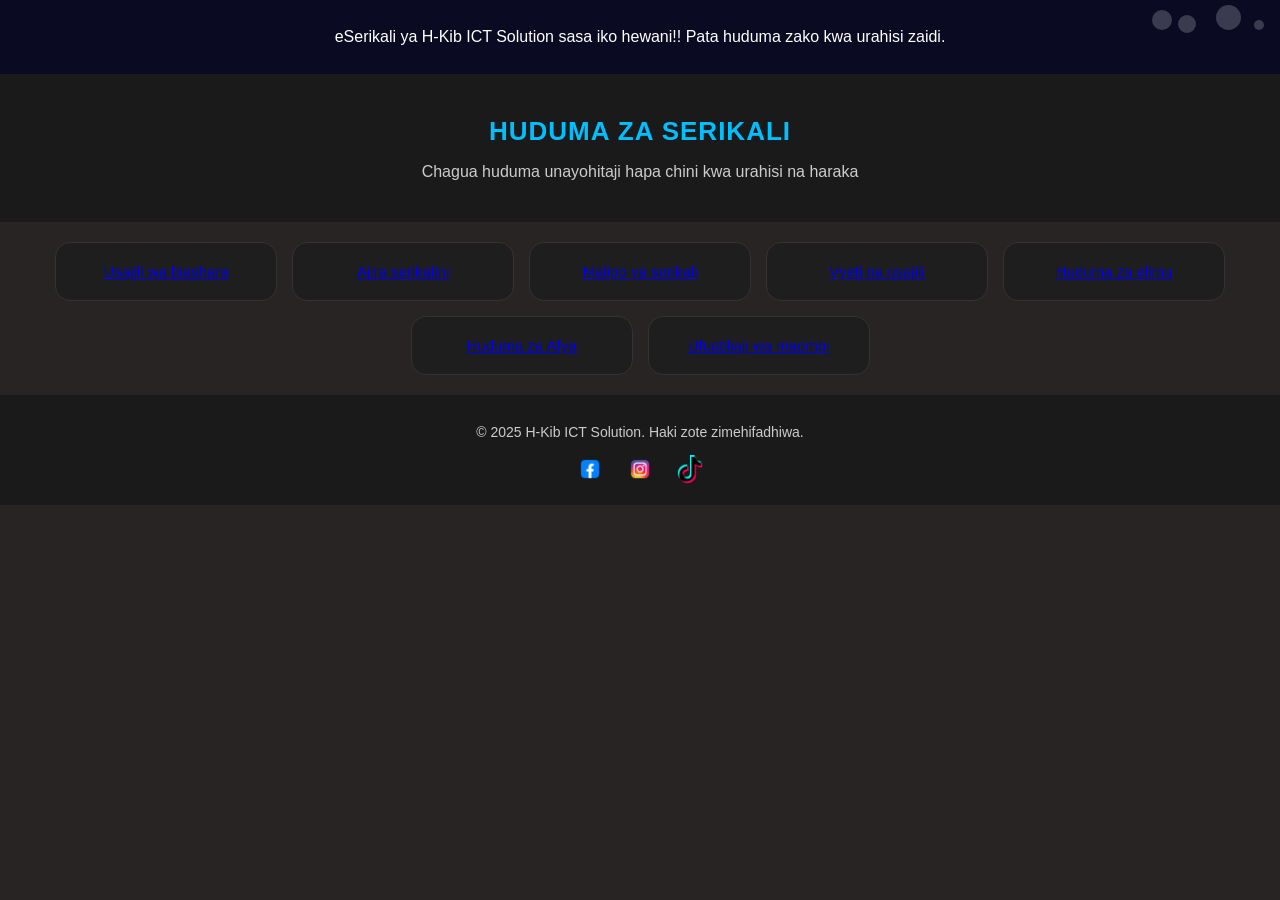
<file: H-kib-eSerikali-hub.html>
<!DOCTYPE html>
<html lang="sw">
    <head>
        <meta charset="UTF-8">
        <meta name="viewportt"
        content="width=device-width, initial-scale=1.0">
        <title>H-Kib eSerikali Hub</title>
    <link rel="stylesheet" href="H-kib-eSerikali-hub.css">
    <link rel="stylesheet" href="https://cdnjs.cloudflare.com/ajax/libs/font-awesome/6.0.0/css/all.min.css"> 
    </head>
    <body>
      <!-- tangazo juu -->
       <div class="top-banner">
        <p>eSerikali ya H-Kib ICT Solution sasa iko hewani!! Pata huduma zako kwa urahisi zaidi.</p>
        <!-- bubbles-->
         <span class="bubble" style="width: 20px; height: 20px; top: 10px; left: 90%; animation-delay: 0s;"></span>
         <span class="bubble" style="width: 15px; height: 15px; top: 25px; left: 1000%; animation-delay: 1s;"></span>
         <span class="bubble" style="width: 25px; height: 25px; top: 5px; left: 95%; animation-delay: 2s;"></span>
         <span class="bubble" style="width: 10px; height: 10px; top: 20px; left: 98%; animation-delay: 3s;"></span>
         <span class="bubble" style="width: 18px; height: 18px; top: 15px; left: 92%; animation-delay: 4s;"></span>
       </div>
      <header>
        <h1>HUDUMA ZA SERIKALI</h1>
        <p>Chagua huduma unayohitaji hapa chini kwa urahisi na haraka</p>
      </header>  

      <div class="services-container">
        <div class="service-box"><a href="usajili.html"> Usajili wa biashara</a></div>
        <div class="service-box"><a href="Ajira.html"> Ajira serikalini</a></div>
        <div class="service-box"><a href="malipo.html"> Malipo ya serikali</a></div>
        <div class="service-box"><a href="biashara.html"> Vyeti na usajili</a></div>
        <div class="service-box"><a href="elimu.html"> Huduma za elimu</a></div>
        <div class="service-box"><a href="Afya.html"> Huduma za Afya</a></div>
        <div class="service-box"><a href="ufuatiliaji.html"> Ufuatiliaji wa maombi</a></div>
      </div>

      <footer>
        <p>&copy; 2025 H-Kib ICT Solution. Haki zote zimehifadhiwa.</p>
        <div class="social-icons">
      <a href="facebook"><img src="images/facebook.png" alt="facebook"></a>
      <a href="instagram"><img src="images/instagram.png" alt="instagram"></a>
      <a href="tiktok"><img src="images/tiktok.png" alt="tiktok"></a>
    </div>
      </footer>
    </body>
</html>
</file>
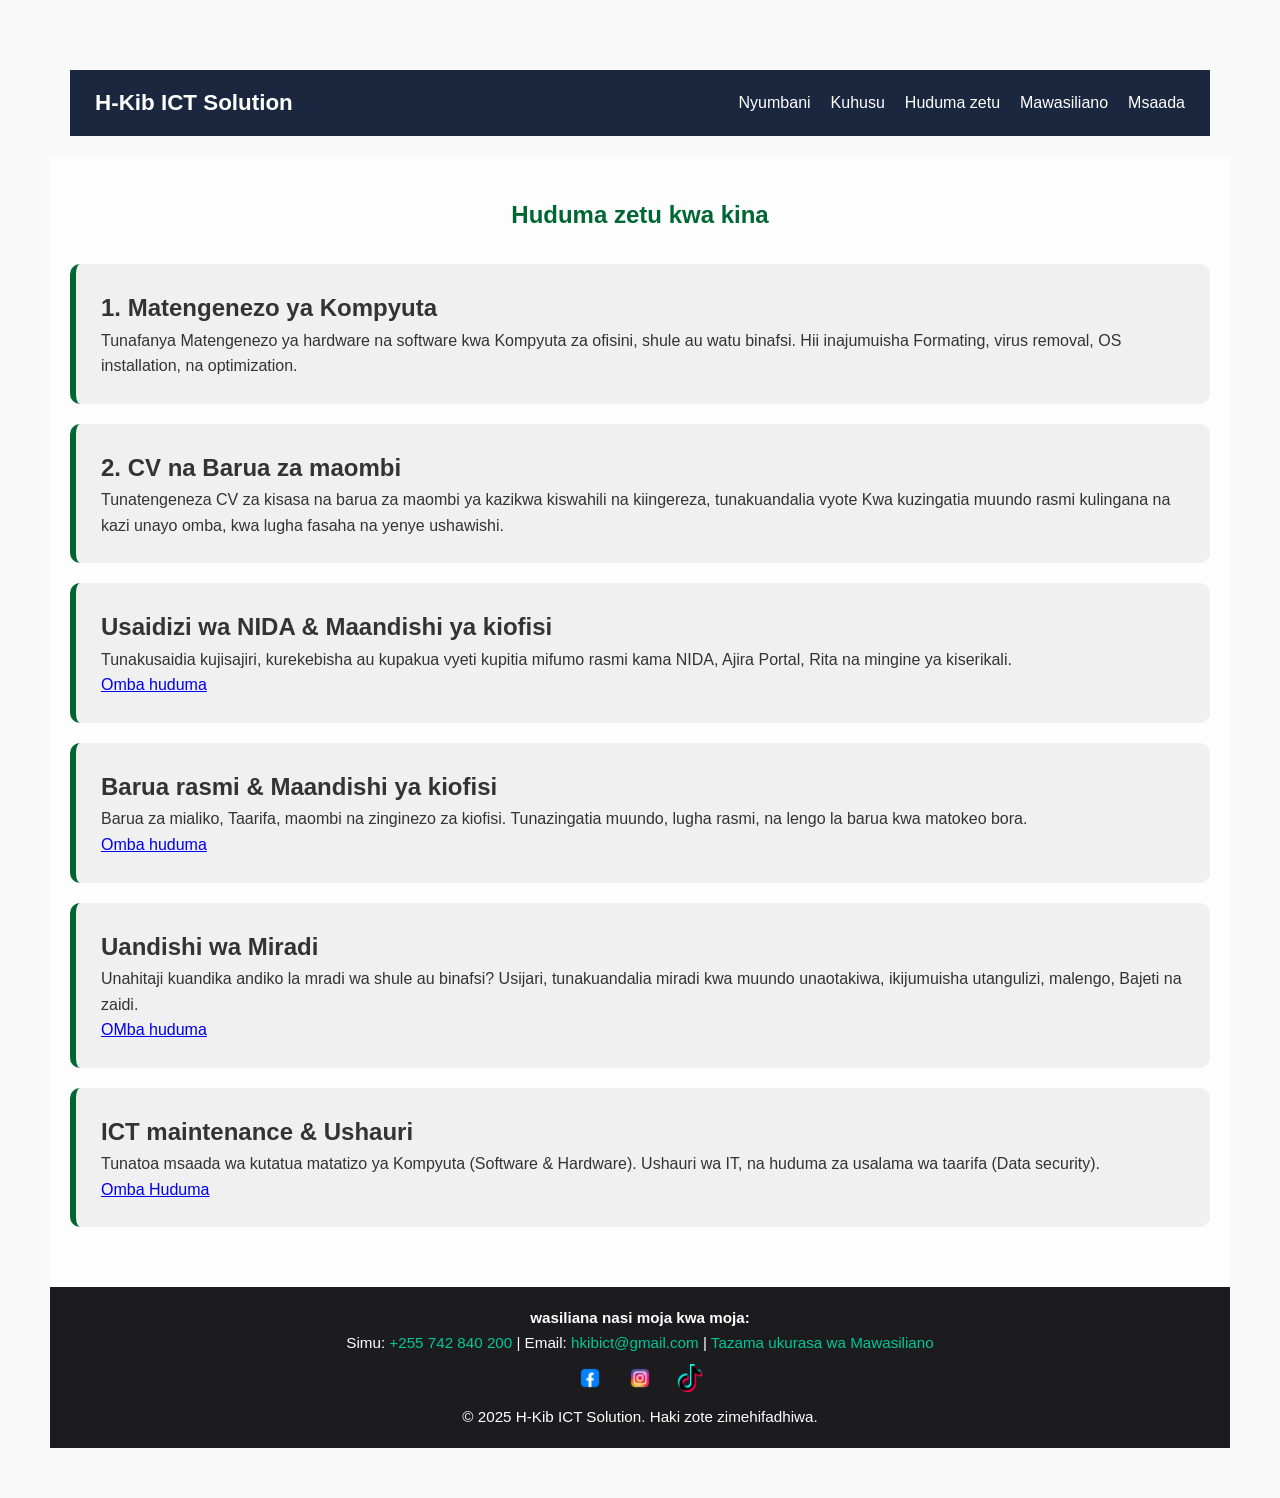
<file: huduma.html>
<!DOCTYPE html>
<html lang="sw">
<head>
    <meta charset="UTF-8">
    <meta name="viewportt" content="width=device-width, initial-scale=1.0">
    <title>Huduma zetu H-Kib ICT Solution</title>
    <link rel="stylesheet" href="huduma.css"/>
</head>
<body>
    <header>
        <nav class="navbar">
            <div class="logo">H-Kib ICT Solution</div>
        <ul class="nav-links">
                <li><a href="index.html">Nyumbani</a></li>
                <li><a href="kuhusu.html">Kuhusu</a></li>
                <li><a href="huduma.html">Huduma zetu</a></li>
                <li><a href="mawasiliano.html">Mawasiliano</a></li>
                <li><a href="msaada.html">Msaada</a></li>
        </ul>
        </nav>
    </header>

        <section class="huduma-section">
            <h1>Huduma zetu kwa kina</h1>

        
            <div class="huduma-box">
                <h2>1. Matengenezo ya Kompyuta</h2>
                <p>Tunafanya Matengenezo ya hardware na software kwa Kompyuta za ofisini, shule au watu binafsi. Hii inajumuisha Formating, virus removal, OS installation, na optimization.</p>
            
            </div>

            <div class="huduma-box">
                <h2>2. CV na Barua za maombi </h2>
                <p>Tunatengeneza CV za kisasa na barua za maombi ya kazikwa kiswahili na kiingereza, tunakuandalia vyote Kwa kuzingatia muundo rasmi kulingana na kazi unayo omba, kwa lugha fasaha na yenye ushawishi.</p>

           </div>

            <div class="huduma-box">
                <h2>Usaidizi wa NIDA & Maandishi ya kiofisi</h2>
                <p>Tunakusaidia kujisajiri, kurekebisha au kupakua vyeti kupitia mifumo rasmi kama NIDA, Ajira Portal, Rita na mingine ya kiserikali.</p>
                <a href="huduma-nida-ajira.html" class="cta-btn"> Omba huduma</a>
            </div>

            <div class="huduma-box">
                <h2>Barua rasmi & Maandishi ya kiofisi</h2>
                <p>Barua za mialiko, Taarifa, maombi na zinginezo za kiofisi. Tunazingatia muundo, lugha rasmi, na lengo la barua kwa matokeo bora.</p>
                <a href="huduma-barua-rasmi.html" class="cta-btn"> Omba huduma</a>
            </div>

            <div class="huduma-box">
                <h2> Uandishi wa Miradi</h2>
                <p>Unahitaji kuandika andiko la mradi wa shule au binafsi? Usijari, tunakuandalia miradi kwa muundo unaotakiwa, ikijumuisha utangulizi, malengo, Bajeti na zaidi.</p>
                <a href="hudumam-mradi.html" class="cta-btn"> OMba huduma</a>
            </div>

            <div class="huduma-box">
                <h2>ICT maintenance & Ushauri</h2>
                <p>Tunatoa msaada wa kutatua matatizo ya Kompyuta (Software & Hardware). Ushauri wa IT, na huduma za usalama wa taarifa (Data security).</p>
                <a href="huduma-ict.html" class="cta-btn"> Omba Huduma</a>
            </div>
        </section>
        </section>
    

   <footer class="footer">
  <div class="footer-top">
  <p><strong>wasiliana nasi moja kwa moja:</strong><br>
  Simu: <a href="tel:+255742840200">+255 742 840 200</a> |
  Email: <a href="mailto:hkibict@gmail.com">hkibict@gmail.com</a> |
  <a href="mawasiliano.html">Tazama ukurasa wa Mawasiliano</a> 
    </div>
    <div class="social-icons">
      <a href="facebook"><img src="images/facebook.png" alt="facebook"></a>
      <a href="instagram"><img src="images/instagram.png" alt="instagram"></a>
      <a href="tiktok"><img src="images/tiktok.png" alt="tiktok"></a>
    </div>
</div>
    <p>&copy; 2025 H-Kib ICT Solution. Haki zote zimehifadhiwa.</p>
    </p>
</footer>
    <script scr="//code.tidio.co/jqdk9oynvrvjfsrkph6jol9yluleodbo.js" async></script>
</body>
</html>
</file>
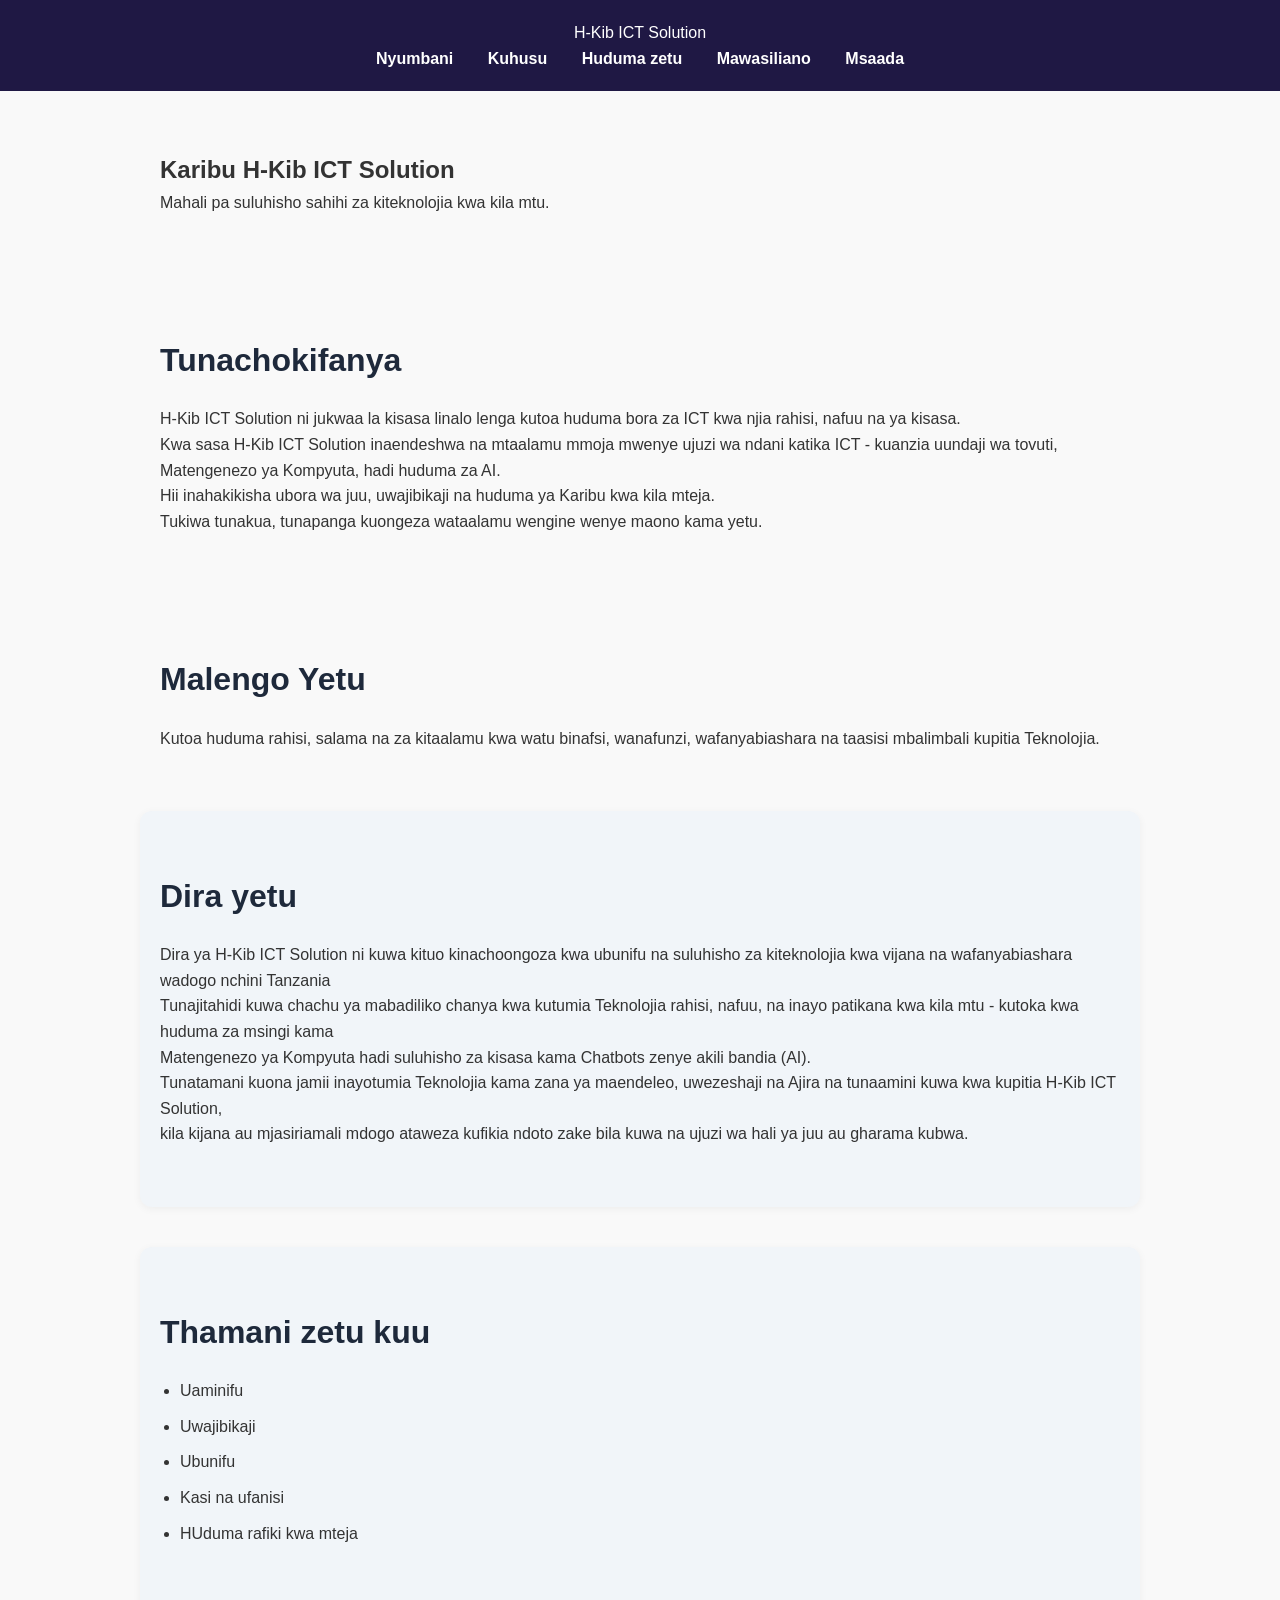
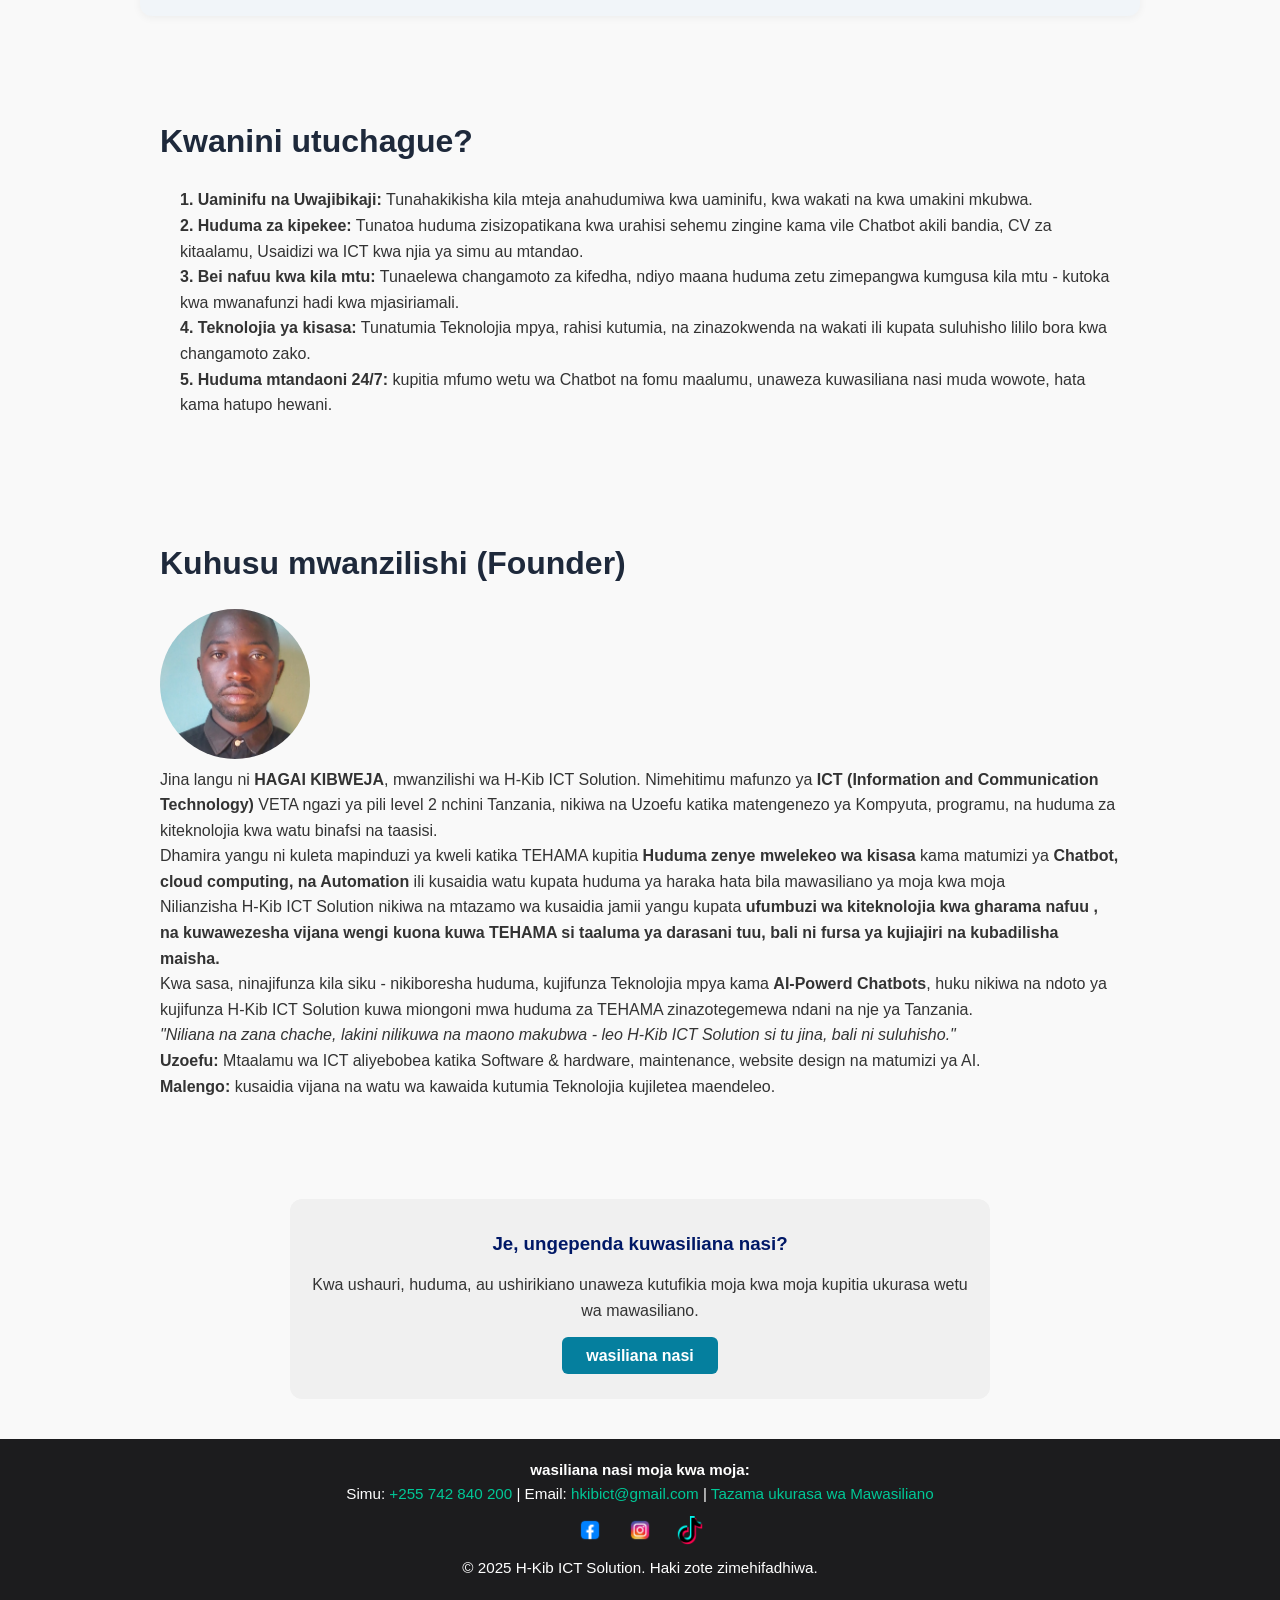
<file: kuhusu.html>
<!DOCTYPE html>
<html lang="sw">
<head>
    <meta charset="UTF-8">
    <meta name="viewportt" content="width=device-width, initial-scale=1.0">
    <title>kuhusu H-Kib ICT Solution</title>
    <link rel="stylesheet" href="kuhusu.css">
</head>
<body>
    <header class="main-header">
         <nav class="main-nav">
            <div class="logo">H-Kib ICT Solution</div>
        
                <a href="index.html">Nyumbani</a>
                <a href="kuhusu.html">Kuhusu</a>
                <a href="huduma.html">Huduma zetu</a>
                <a href="mawasiliano.html">Mawasiliano</a>
                <a href="msaada.html">Msaada</a>
        
        </nav>
    </header>

    
    </main>
   <section class="hero-about">
    <h1>Karibu H-Kib ICT Solution</h1>
    <p>Mahali pa suluhisho sahihi za kiteknolojia kwa kila mtu.</p>
   </section>
   <section class="about-us">
    <h2>Tunachokifanya</h2>
    <p>H-Kib ICT Solution ni jukwaa la kisasa linalo lenga kutoa huduma bora za ICT kwa njia rahisi, nafuu na ya kisasa.<br>
        Kwa sasa H-Kib ICT Solution inaendeshwa na mtaalamu mmoja mwenye ujuzi wa ndani katika ICT - kuanzia uundaji wa tovuti, Matengenezo ya Kompyuta, hadi huduma za AI.<br>
        Hii inahakikisha ubora wa juu, uwajibikaji na huduma ya Karibu kwa kila mteja. <br>
        Tukiwa tunakua, tunapanga kuongeza wataalamu wengine wenye maono kama yetu. </p>
   </section>
   <section class="mission">
    <h2>Malengo Yetu</h2>
    <p>Kutoa huduma rahisi, salama na za kitaalamu kwa watu binafsi, wanafunzi, wafanyabiashara na taasisi mbalimbali kupitia Teknolojia.</p>
   </section>
   <section class="vision">
    <h2>Dira yetu</h2>
    <p>Dira ya H-Kib ICT Solution ni kuwa kituo kinachoongoza kwa ubunifu na suluhisho za kiteknolojia kwa vijana na wafanyabiashara wadogo nchini Tanzania <br>
       Tunajitahidi kuwa chachu ya mabadiliko chanya kwa kutumia Teknolojia rahisi, nafuu, na inayo patikana kwa kila mtu - kutoka kwa huduma za msingi kama <br>
       Matengenezo ya Kompyuta hadi suluhisho za kisasa kama Chatbots zenye akili bandia (AI).
    </p>
    <p>
        Tunatamani kuona jamii inayotumia Teknolojia kama zana ya maendeleo, uwezeshaji na Ajira na tunaamini kuwa kwa kupitia H-Kib ICT Solution, <br>
        kila kijana au mjasiriamali mdogo ataweza kufikia ndoto zake bila kuwa na ujuzi wa hali ya juu au gharama kubwa.
    </p>
   </section>
   <section class="values">
    <h2>Thamani zetu kuu</h2>
    <ul>
        <li>Uaminifu</li>
        <li>Uwajibikaji</li>
        <li>Ubunifu</li>
        <li>Kasi na ufanisi</li>
        <li>HUduma rafiki kwa mteja</li>
    </ul>
   </section>
   <section class="why-us">
    <h2>Kwanini utuchague?</h2>
    <ul>
            <strong>1. Uaminifu na Uwajibikaji:</strong> Tunahakikisha kila mteja anahudumiwa kwa uaminifu, kwa wakati na kwa umakini mkubwa.</br>
        
            <strong>2. Huduma za kipekee:</strong> Tunatoa huduma zisizopatikana kwa urahisi sehemu zingine kama vile Chatbot akili bandia, CV za kitaalamu, Usaidizi wa ICT kwa njia ya simu au mtandao.</br>
        
        
            <strong>3. Bei nafuu kwa kila mtu:</strong> Tunaelewa changamoto za kifedha, ndiyo maana huduma zetu zimepangwa kumgusa kila mtu - kutoka kwa mwanafunzi hadi kwa mjasiriamali. </br>
        
        
            <strong>4. Teknolojia ya kisasa:</strong> Tunatumia Teknolojia mpya, rahisi kutumia, na zinazokwenda na wakati ili kupata suluhisho lililo bora kwa changamoto zako. <br>
        
        
            <strong>5. Huduma mtandaoni 24/7:</strong> kupitia mfumo wetu wa Chatbot na fomu maalumu, unaweza kuwasiliana nasi muda wowote, hata kama hatupo hewani.       
    </ul>
   </section>
   <section class="founder">
    <h2>Kuhusu mwanzilishi (Founder)</h2>
    <img src="images/founder.jpg" alt="H-Kib founder" />
      <p> Jina langu ni<strong> HAGAI KIBWEJA</strong>, mwanzilishi wa H-Kib ICT Solution.
        Nimehitimu mafunzo ya <strong>ICT (Information and Communication Technology)</strong> VETA ngazi ya pili level 2 nchini Tanzania,
        nikiwa na Uzoefu katika matengenezo ya Kompyuta, programu, na huduma za kiteknolojia kwa watu binafsi na taasisi.
      </p>

      <p>Dhamira yangu ni kuleta mapinduzi ya kweli katika TEHAMA kupitia <strong>Huduma zenye mwelekeo wa kisasa</strong> kama matumizi ya 
       <strong>Chatbot, cloud computing, na Automation</strong> ili kusaidia watu kupata huduma ya haraka hata bila mawasiliano ya moja kwa moja
      </p>
    
      <p>Nilianzisha H-Kib ICT Solution nikiwa na mtazamo wa kusaidia jamii yangu kupata <strong>ufumbuzi wa kiteknolojia kwa gharama nafuu
        , na kuwawezesha vijana wengi kuona kuwa TEHAMA si taaluma ya darasani tuu, bali ni fursa ya kujiajiri na kubadilisha maisha.</strong>
      </p>

      <p> Kwa sasa, ninajifunza kila siku - nikiboresha huduma, kujifunza Teknolojia mpya kama <strong>AI-Powerd Chatbots</strong>,
        huku nikiwa na ndoto ya kujifunza H-Kib ICT Solution kuwa miongoni mwa huduma za TEHAMA zinazotegemewa ndani na nje ya Tanzania.</p>
 
        <p>
            <em>"Niliana na zana chache, lakini nilikuwa na maono makubwa - leo H-Kib ICT Solution si tu jina, bali ni suluhisho."</em>
        </p>
    <p><strong> Uzoefu:</strong> Mtaalamu wa ICT aliyebobea katika Software & hardware, maintenance, website design na matumizi ya AI.</P>
    <p><strong>Malengo:</strong> kusaidia vijana na watu wa kawaida kutumia Teknolojia kujiletea maendeleo.</p>
   </section>

   <section class="about-contact">
    <h3>Je, ungependa kuwasiliana nasi?</h3>
    <p>Kwa ushauri, huduma, au ushirikiano unaweza kutufikia moja kwa moja kupitia ukurasa wetu wa mawasiliano.</p>
   <a href="mawasiliano.html" class="contact-link">wasiliana nasi</a>
   </section>
    <footer class="footer">
  <div class="footer-top">
  <p><strong>wasiliana nasi moja kwa moja:</strong><br>
  Simu: <a href="tel:+255742840200">+255 742 840 200</a> |
  Email: <a href="mailto:hkibict@gmail.com">hkibict@gmail.com</a> |
  <a href="mawasiliano.html">Tazama ukurasa wa Mawasiliano</a> 
    </div>
    <div class="social-icons">
      <a href="facebook"><img src="images/facebook.png" alt="facebook"></a>
      <a href="instagram"><img src="images/instagram.png" alt="instagram"></a>
      <a href="tiktok"><img src="images/tiktok.png" alt="tiktok"></a>
    </div>
</div>
    <p>&copy; 2025 H-Kib ICT Solution. Haki zote zimehifadhiwa.</p>
    </p>
</footer>
    <script scr="//code.tidio.co/jqdk9oynvrvjfsrkph6jol9yluleodbo.js" async></script>
</body>
</html>
</file>
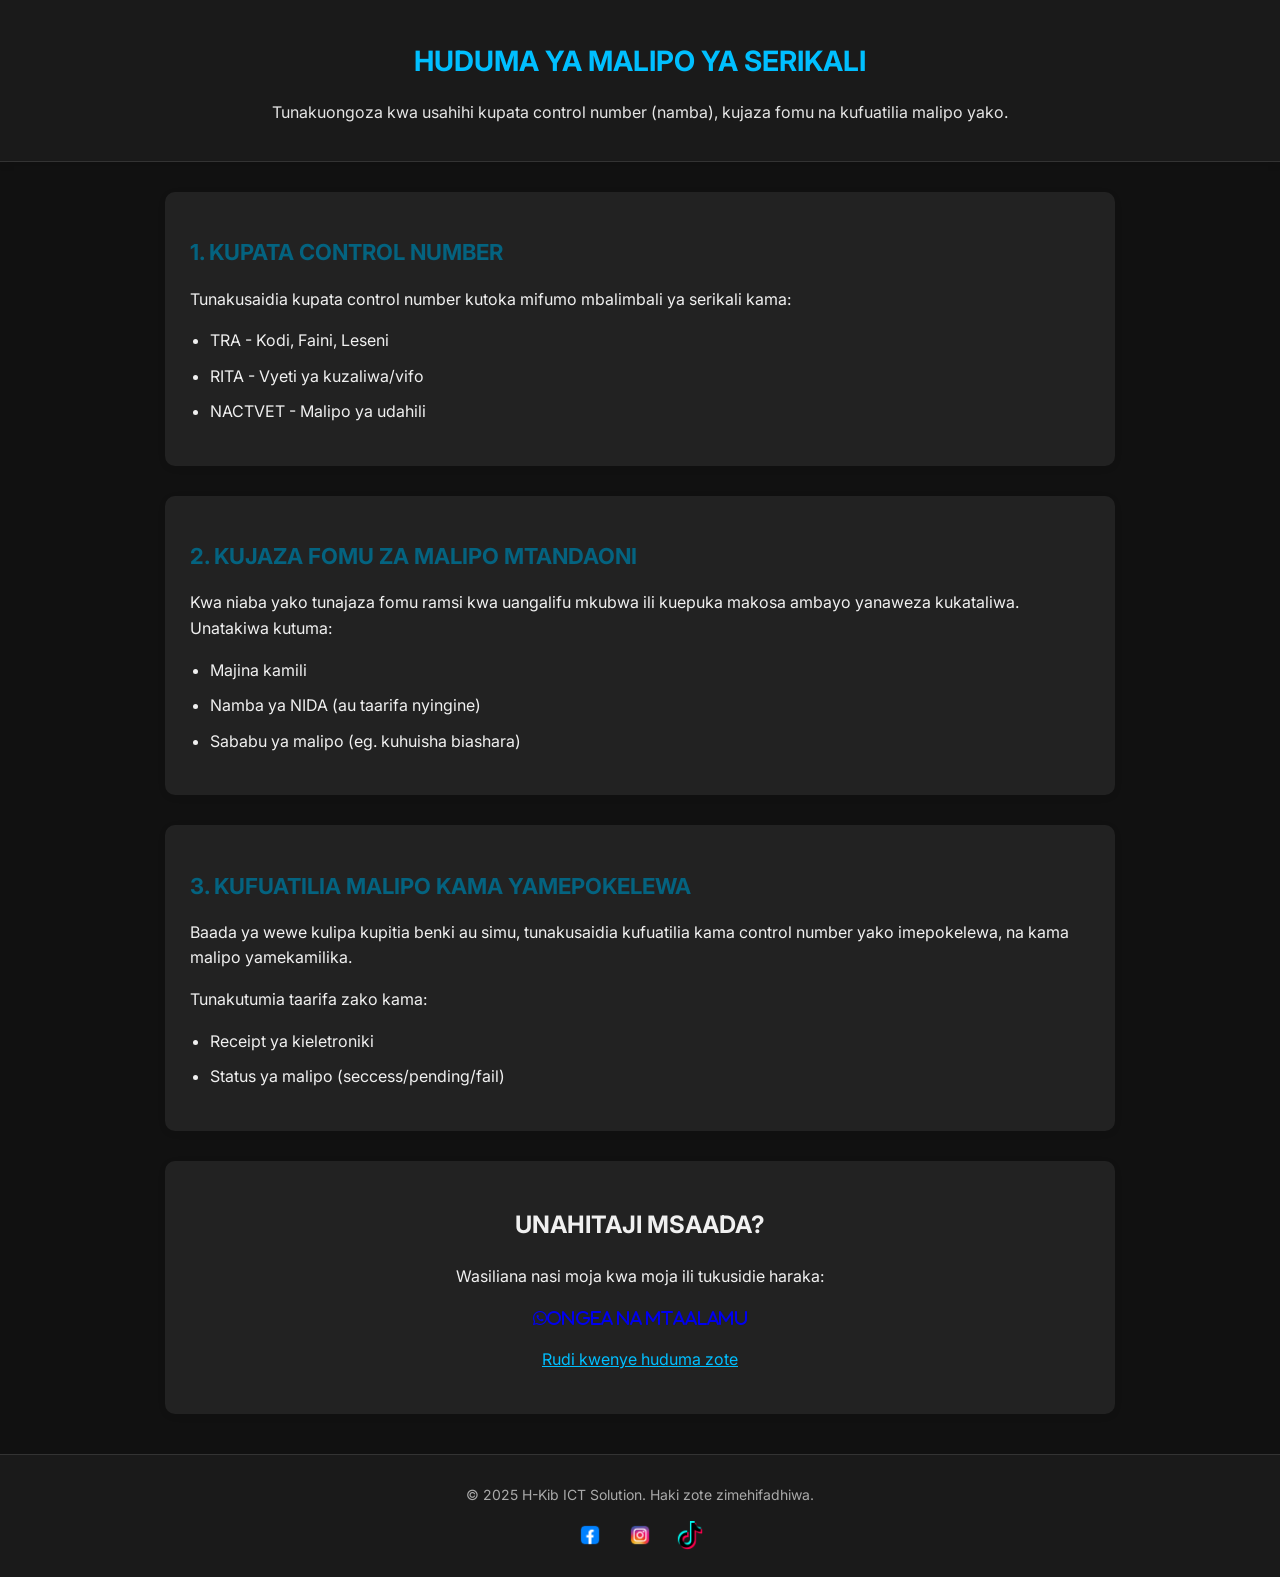
<file: malipo.html>
<!DOCTYPE html>
<html lang="sw">
<head>
    <meta charset="UTF-8">
    <meta name="viewport"
    content="width=device-width, initial-scale=1.0">
    <title>Malipo ya Serikali - H-Kib ICT Solution</title>
    <link rel="stylesheet" href="malipo.css">
    <link rel="stylesheet" href="https://cdnjs.cloudflare.com/ajax/libs/font-awesome/6.0.0/css/all.min.css">
    <link href="https://fonts.googleapis.com/css2?family=inter:wght@300;400;600&display=swap" rel="stylesheet">
</head>
<body>

    <header class="top-banner">
        <h1>HUDUMA YA MALIPO YA SERIKALI</h1>
        <p>Tunakuongoza kwa usahihi kupata control number (namba), kujaza fomu na kufuatilia malipo yako.</p>
    </header>

    <section class="section">
        <h2>1. KUPATA CONTROL NUMBER</h2>
        <p>Tunakusaidia kupata control number kutoka mifumo mbalimbali ya serikali kama:</p>
        <ul>
            <li>TRA - Kodi, Faini, Leseni</li>
            <li>RITA - Vyeti ya kuzaliwa/vifo</li>
            <li>NACTVET - Malipo ya udahili</li>
        </ul>
    </section>

    <section class="section">
        <h2>2. KUJAZA FOMU ZA MALIPO MTANDAONI</h2>
        <p>Kwa niaba yako tunajaza fomu ramsi kwa uangalifu mkubwa ili kuepuka makosa ambayo yanaweza kukataliwa. Unatakiwa kutuma:</p>
        <ul>
            <li>Majina kamili</li>
            <li>Namba ya NIDA (au taarifa nyingine)</li>
            <li>Sababu ya malipo (eg. kuhuisha biashara)</li>
        </ul>
    </section>

    <section class="section">
        <h2>3. KUFUATILIA MALIPO KAMA YAMEPOKELEWA</h2>
        <p>Baada ya wewe kulipa kupitia benki au simu, tunakusaidia kufuatilia kama control number yako imepokelewa, na kama malipo yamekamilika.</p>
        <p>Tunakutumia taarifa zako kama:</p>
        <ul>
            <li>Receipt ya kieletroniki</li>
            <li>Status ya malipo (seccess/pending/fail)</li>
        </ul>
    </section>

    <section class="seccess contact-section">
        <h2>UNAHITAJI MSAADA?</h2>
        <p>Wasiliana nasi moja kwa moja ili tukusidie haraka:</p>
        <a href="https://wa.me/255742840200" class="WhatsApp-button" target="_blank">
            <i class="fab fa-whatsapp">Ongea na mtaalamu</i>
        </a>
         <p><a href="huduma.html" style="color: #00bfff;">Rudi kwenye huduma zote</a></p>
    </section>

       

    <footer>
        <p>&copy; 2025 H-Kib ICT Solution. Haki zote zimehifadhiwa.</p>
        <div class="social-icons">
      <a href="facebook"><img src="images/facebook.png" alt="facebook"></a>
      <a href="instagram"><img src="images/instagram.png" alt="instagram"></a>
      <a href="tiktok"><img src="images/tiktok.png" alt="tiktok"></a>
    </div>
    </footer>
</body>
</html>
</file>
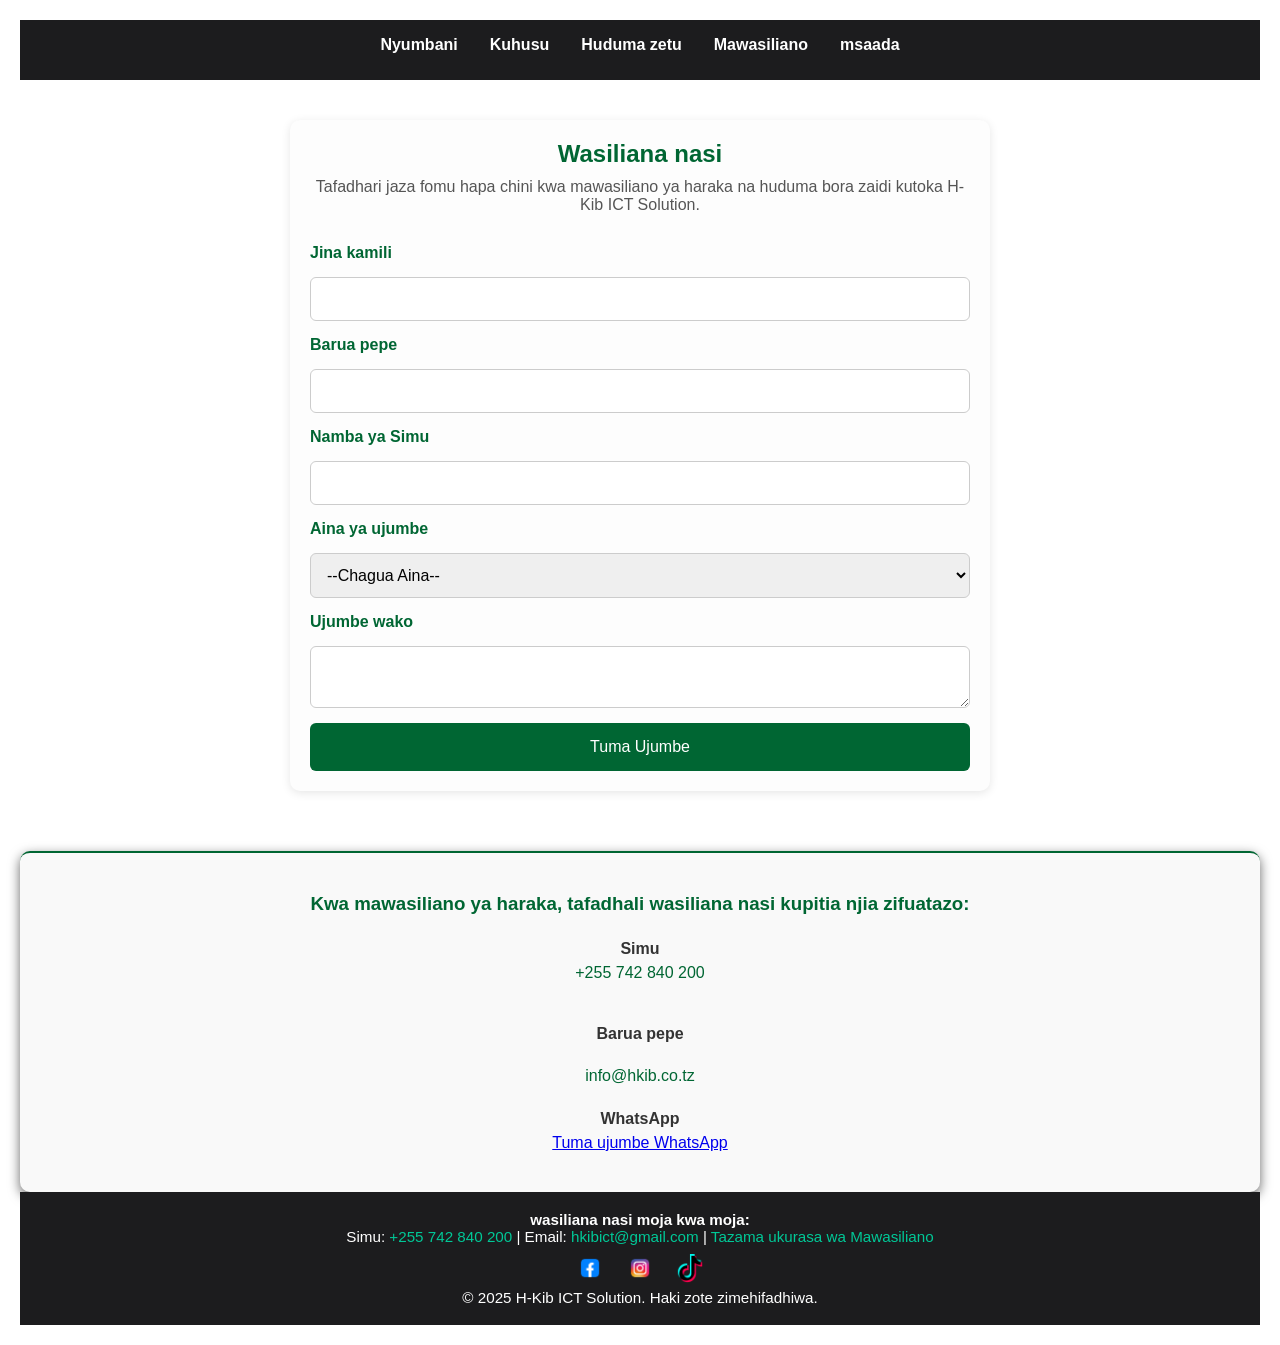
<file: mawasiliano.html>
<!DOCTYPE html>
<html lang="sw">
<head>
    <meta charset="UTF-8">
    <meta name="viewportt" content="width=device-width, initial-scale=1.0">
    <title>Mawasiliano - H-Kib ICT Solution</title>
    <link rel="stylesheet" href="mawasiliano.css">
</head>
<body>

    <!-- navigation -->
        <nav>
            <ul class="navbar">
                <li><a href="index.html">Nyumbani</a></li>
                <li><a href="kuhusu.html">Kuhusu</a></li>
                <li><a href="huduma.html">Huduma zetu</a></li>
                <li><a href="mawasiliano.html" class="active">Mawasiliano</a></li>
                <li><a href="msaada.html">msaada</a></li>
            </ul>
        </nav>
    

    <section class="contact-section">
        <h2>Wasiliana nasi</h2>
        <p>Tafadhari jaza fomu hapa chini kwa mawasiliano ya haraka na huduma bora zaidi kutoka H-Kib ICT Solution.</p>
        <!-- contact Form -->
            <form action="#" method="post" class="contact-form">
                <label for="jina"> Jina kamili </label>
                <input type="text" id="jina" name="jina" required>

                <label for="email">Barua pepe</label>
                <input type="text" id="email" name="email" required>

                <label for="Simu">Namba ya Simu</label>
                <input type="tel" id="Simu" name="Simu" required>

                <label for="aina">Aina ya ujumbe</label>
                <select id="aina" name="aina" required>
                    <option value="">--Chagua Aina--</option>
                    <option value="maulizo">Maulizo</option>
                    <option value="huduma">Huduma</option>
                    <option value="Ushauri">Ushauri wa kiteknolojia</option>
                    <option value="malalamiko">Malalamiko</option>
                </select>

                <label for="ujumbe">Ujumbe wako</label>
                <textarea id="ujumbe" name="ujumbe" rows="s" required></textarea>

                <button type="Submit">Tuma Ujumbe</button>
            </form>
    </section>
    

        <!-- contact Details -->
         <section class="direct-contact">
            <h3>Kwa mawasiliano ya haraka, tafadhali wasiliana nasi kupitia njia zifuatazo:</h3>
          <div class="contact-methods">
            <div class="method">
                <h4>Simu</h4>
                <p><a href="tel:+255742840200">+255 742 840 200</a></p><br>
            </div>
            <div class="method">
                <h4>Barua pepe</h4><br>
                <p><a href="mailto:info@hkib.co.tz">info@hkib.co.tz</a></p>
            </div>
            <div class="method">
                <h4>WhatsApp</h4>
                <a href="https://wa.me/255742840200" target="_blank">Tuma ujumbe WhatsApp</a>
            </div>
          </div>
         </section>
    <footer class="footer">
  <div class="footer-top">
  <p><strong>wasiliana nasi moja kwa moja:</strong><br>
  Simu: <a href="tel:+255742840200">+255 742 840 200</a> |
  Email: <a href="mailto:hkibict@gmail.com">hkibict@gmail.com</a> |
  <a href="mawasiliano.html">Tazama ukurasa wa Mawasiliano</a> 
    </div>
    <div class="social-icons">
      <a href="facebook"><img src="images/facebook.png" alt="facebook"></a>
      <a href="instagram"><img src="images/instagram.png" alt="instagram"></a>
      <a href="tiktok"><img src="images/tiktok.png" alt="tiktok"></a>
    </div>
</div>
    <p>&copy; 2025 H-Kib ICT Solution. Haki zote zimehifadhiwa.</p>
    </p>
</footer>
    <script scr="//code.tidio.co/jqdk9oynvrvjfsrkph6jol9yluleodbo.js" async></script>
    <!-- javascript fo scroll to top -->
     <script>
        window.onscroll = function () {
            const scrollBtn = 
            document.getElementById("scrollBtn");
            scrollBtn.style.display = 
            (window.scrollY > 200) ? "block" : "none"
        };

        function scrollToTop() {
            window.scrollTo({ top: 0, behavior: "smooth"})
        }
     </script>
</body>
</html>
</file>
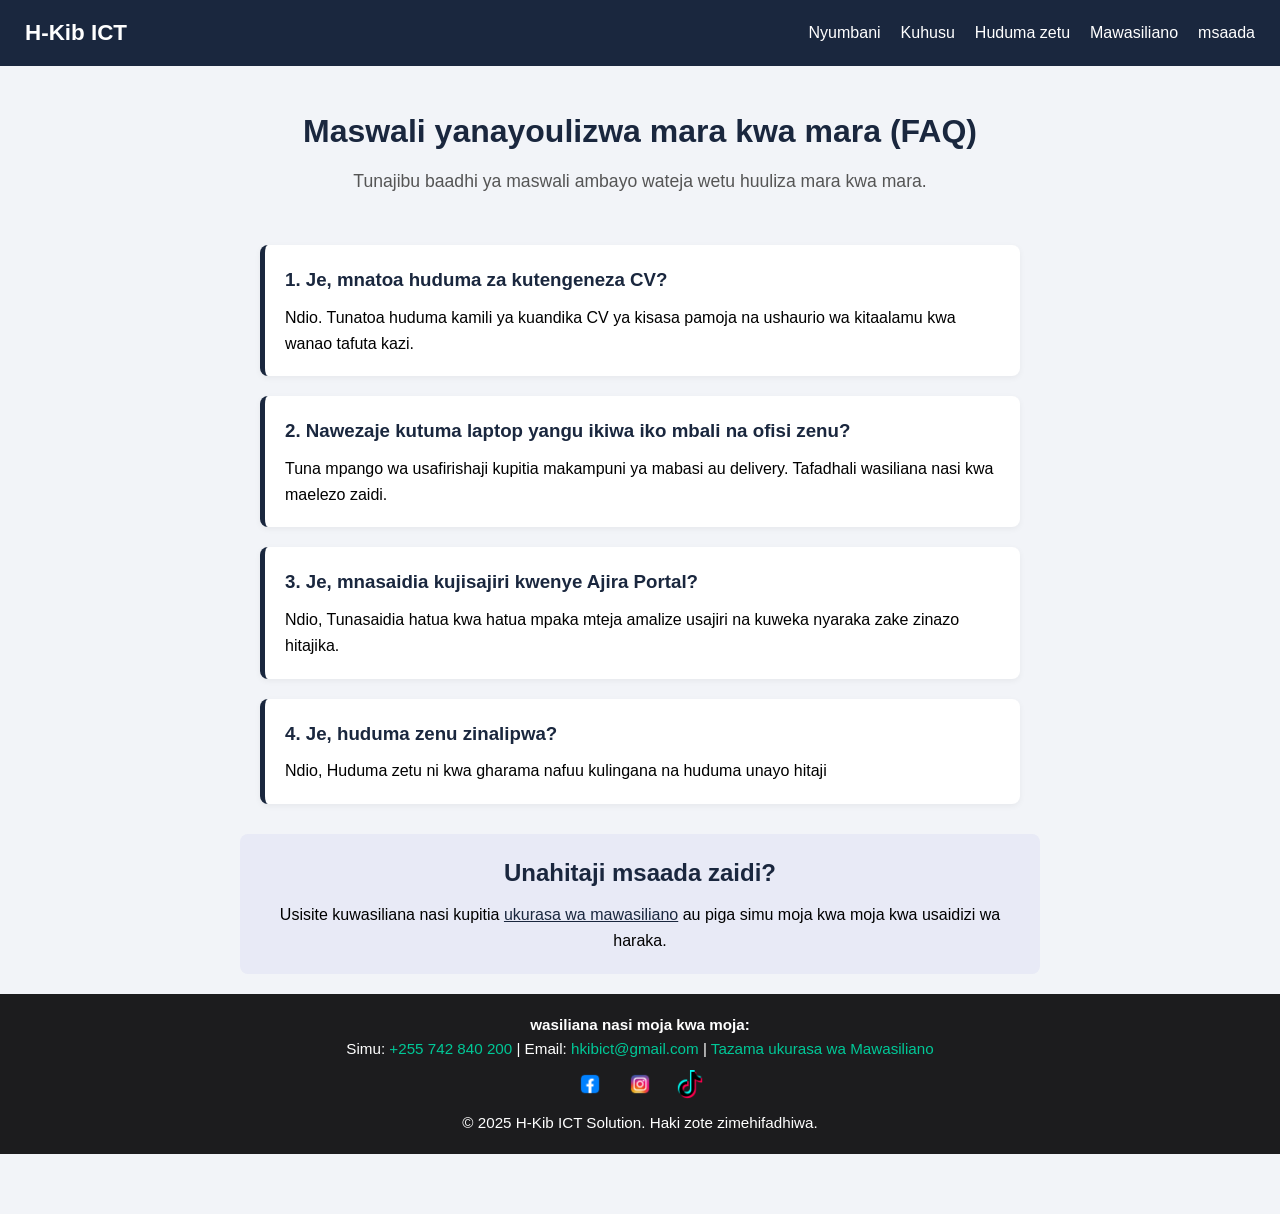
<file: msaada.html>
<!DOCTYPE html>
<html lang="sw">
<head>
    <meta charset="UTF-8">  
    <meta name="viewportt" 
    content="width=device-width, initial-scale=1.0">
    <title>Mawasiliano - H-Kib ICT Solution</title>
    <link rel="stylesheet" href="msaada.css">
</head>
<body>
    <!-- NAVIGATION -->
        <nav>
            <div class="logo">H-Kib ICT</div>
            <ul class="nav-links">
                <li><a href="index.html">Nyumbani</a></li>
                <li><a href="kuhusu.html">Kuhusu</a></li>
                <li><a href="huduma zetu.html">Huduma zetu</a></li>
                <li><a href="mawasiliano.html">Mawasiliano</a></li>
                <li><a href="msaada.html">msaada</a></li>
            </ul>
        </nav>

    <header>
        <h1>Maswali yanayoulizwa mara kwa mara (FAQ)</h1>
        <p>Tunajibu baadhi ya maswali ambayo wateja wetu huuliza mara kwa mara.</p>
    </header>

    <section class="faq-section">
        <div class="faq-item">
            <h3>1. Je, mnatoa huduma za kutengeneza CV?</h3>
            <p>Ndio. Tunatoa huduma kamili ya kuandika CV ya kisasa pamoja na ushaurio wa kitaalamu kwa wanao tafuta kazi.</p>
        </div>

        <div class="faq-item">
            <h3>2. Nawezaje kutuma laptop yangu ikiwa iko mbali na ofisi zenu?</h3>
            <p>Tuna mpango wa usafirishaji kupitia makampuni ya mabasi au delivery. Tafadhali wasiliana nasi kwa maelezo zaidi.</p>
        </div>

        <div class="faq-item">
            <h3>3. Je, mnasaidia kujisajiri kwenye Ajira Portal?</h3>
            <p>Ndio, Tunasaidia hatua kwa hatua mpaka mteja amalize usajiri na kuweka nyaraka zake zinazo hitajika.</p>
        </div>

        <div class="faq-item">
            <h3>4. Je, huduma zenu zinalipwa?</h3>
            <p>Ndio, Huduma zetu ni kwa gharama nafuu kulingana na huduma unayo hitaji</p>
        </div>
    </section>

    <section class="support-contact">
        <h2>Unahitaji msaada zaidi?</h2>
        <p>Usisite kuwasiliana nasi kupitia <a href="mawasiliano.html">ukurasa wa mawasiliano</a> au piga simu moja kwa moja kwa usaidizi wa haraka.</p>
    </section>

    <footer class="footer">
  <div class="footer-top">
  <p><strong>wasiliana nasi moja kwa moja:</strong><br>
  Simu: <a href="tel:+255742840200">+255 742 840 200</a> |
  Email: <a href="mailto:hkibict@gmail.com">hkibict@gmail.com</a> |
  <a href="mawasiliano.html">Tazama ukurasa wa Mawasiliano</a> 
    </div>
    <div class="social-icons">
      <a href="facebook"><img src="images/facebook.png" alt="facebook"></a>
      <a href="instagram"><img src="images/instagram.png" alt="instagram"></a>
      <a href="tiktok"><img src="images/tiktok.png" alt="tiktok"></a>
    </div>
</div>
    <p>&copy; 2025 H-Kib ICT Solution. Haki zote zimehifadhiwa.</p>
    </p>
</footer>
    
    <script scr="//code.tidio.co/jqdk9oynvrvjfsrkph6jol9yluleodbo.js" async></script>
</body>
</html>
</file>
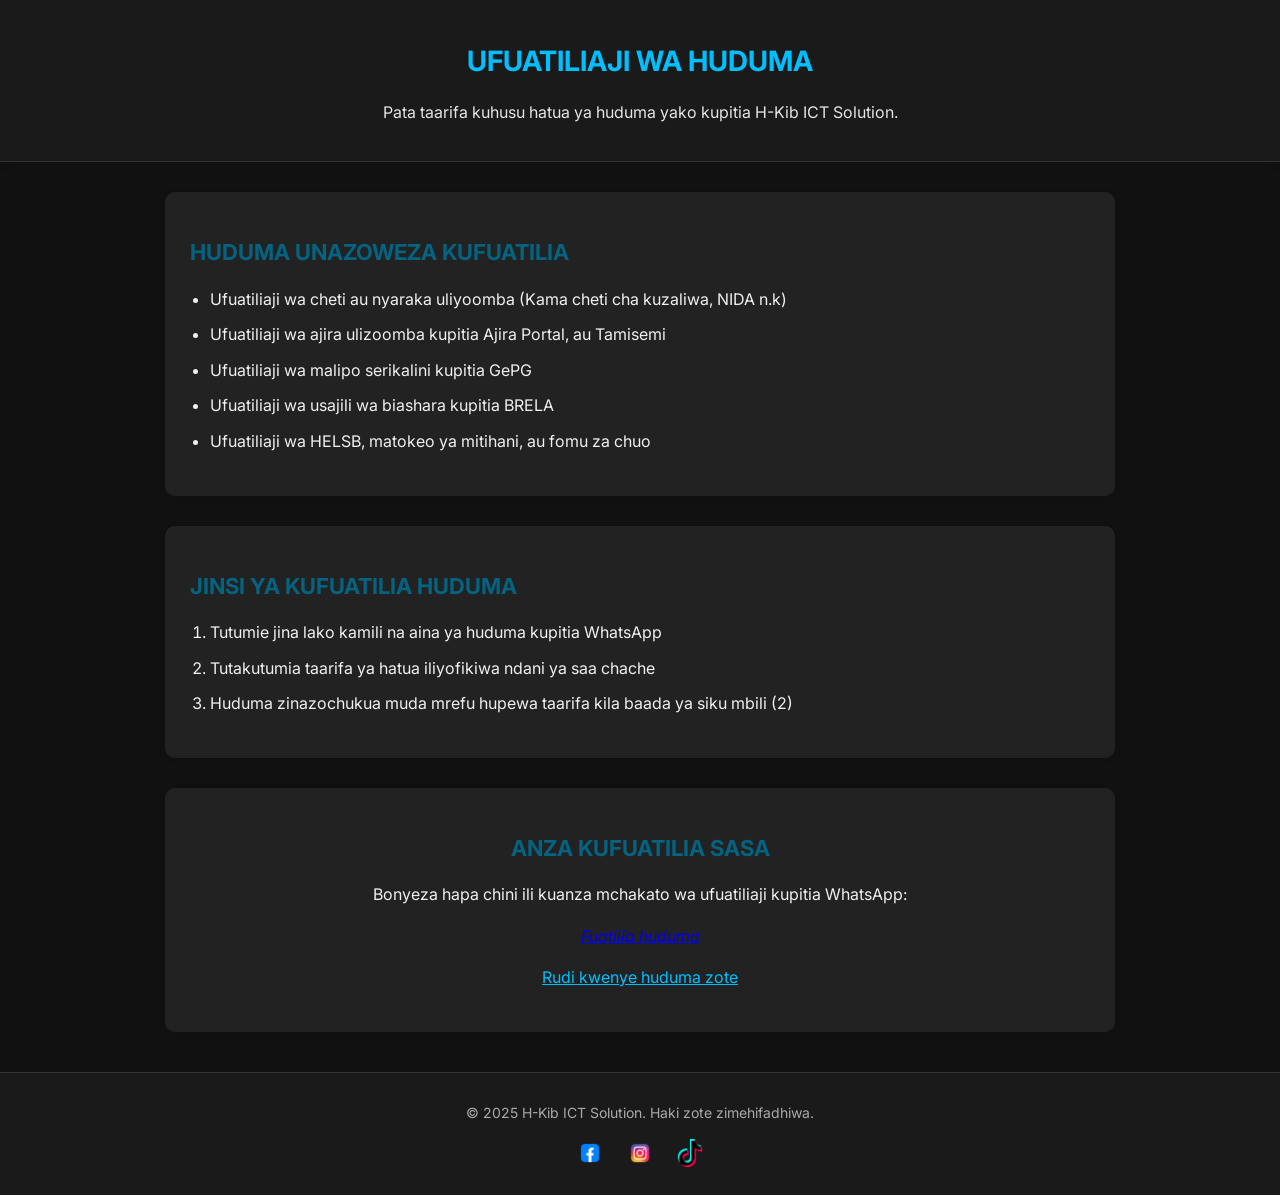
<file: ufuatiliaji.html>
<!DOCTYPE html>
<html lang="sw">
<head>
    <meta charset="UTF-8">
    <meta name="viewport"
    content="width=device-width, initial-scale=1.0">
    <title>Ufuatiliaji wa maombi - H-Kib ICT Solution</title>
    <link rel="stylesheet" href="ufuatiliaji.css">
    <link rel="stylesheet" href="https://cdnjs.cloudflare.com/ajax/libs/font-awesome/6.0.0/css/all.min.css">
    <link href="https://fonts.googleapis.com/css2?family=inter:wght@300;400;600&display=swap" rel="stylesheet">
</head>
<body>
    <header class="top-banner">
        <h1> UFUATILIAJI WA HUDUMA</h1>
        <p>Pata taarifa kuhusu hatua ya huduma yako kupitia H-Kib ICT Solution.</p>
    </header>

    <section class="section">
        <h2>HUDUMA UNAZOWEZA KUFUATILIA</h2>
        <ul>
            <li>Ufuatiliaji wa cheti au nyaraka uliyoomba (Kama cheti cha kuzaliwa, NIDA n.k)</li>
            <li>Ufuatiliaji wa ajira ulizoomba kupitia Ajira Portal, au Tamisemi</li>
            <li>Ufuatiliaji wa malipo serikalini kupitia GePG</li>
            <li>Ufuatiliaji wa usajili wa biashara kupitia BRELA</li>
            <li>Ufuatiliaji wa HELSB, matokeo ya mitihani, au fomu za chuo</li>
        </ul>
    </section>

    <section class="section">
        <h2>JINSI YA KUFUATILIA HUDUMA</h2>
        <ol>
            <li>Tutumie jina lako kamili na aina ya huduma kupitia WhatsApp</li>
            <li>Tutakutumia taarifa ya hatua iliyofikiwa ndani ya saa chache</li>
            <li>Huduma zinazochukua muda mrefu hupewa taarifa kila baada ya siku mbili (2)</li>
        </ol>
    </section>

    <section class="section contact-section">
        <h2>ANZA KUFUATILIA SASA</h2>
        <p>Bonyeza hapa chini ili kuanza mchakato wa ufuatiliaji kupitia WhatsApp:</p>
        <a href="https://wa.me/255742840200" class="WhatsApp-button" target="_blank"><i>Fuatilia huduma</i></a>
        <p><a href="huduma.html" style="color: #00bfff;">Rudi kwenye huduma zote</a></p>
    </section>

    <footer>
        <p>&copy; 2025 H-Kib ICT Solution. Haki zote zimehifadhiwa.</p>
        <div class="social-icons">
      <a href="facebook"><img src="images/facebook.png" alt="facebook"></a>
      <a href="instagram"><img src="images/instagram.png" alt="instagram"></a>
      <a href="tiktok"><img src="images/tiktok.png" alt="tiktok"></a>
    </div>
    </footer>
</body>
</html>
</file>
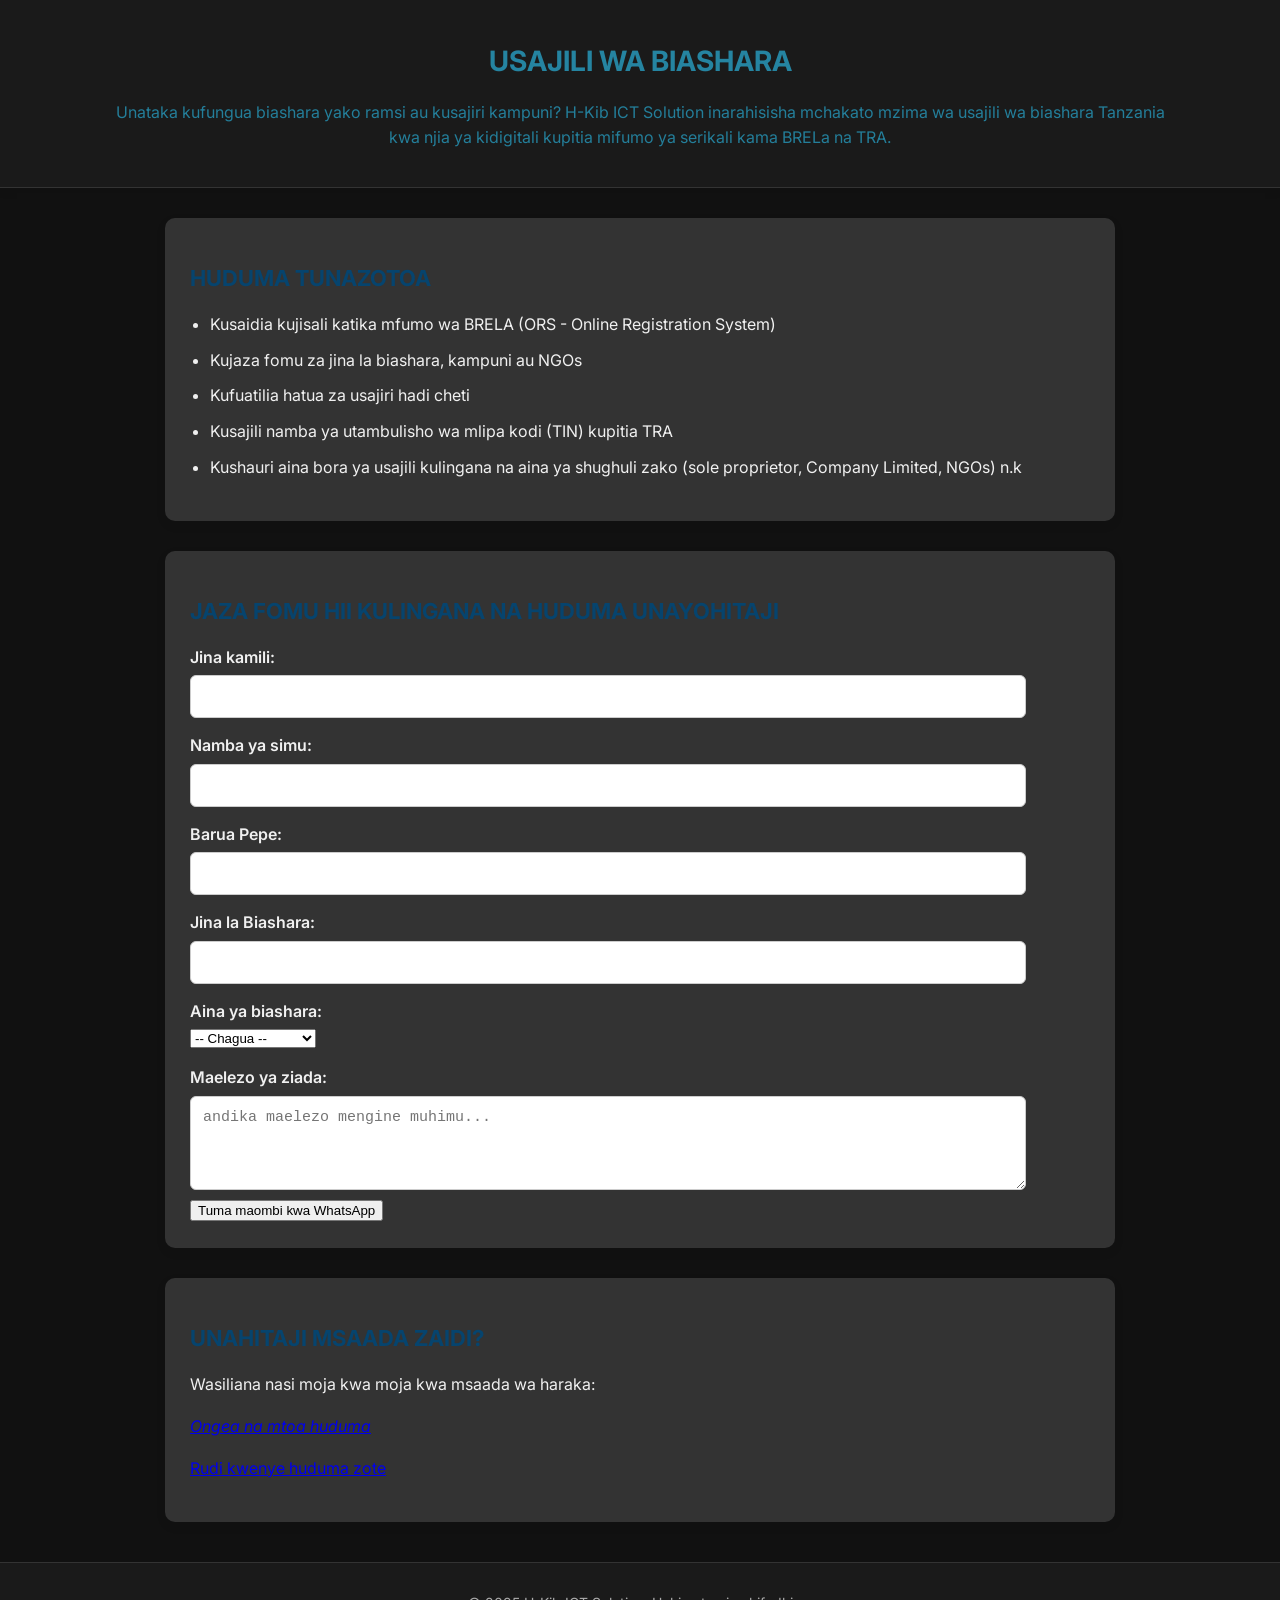
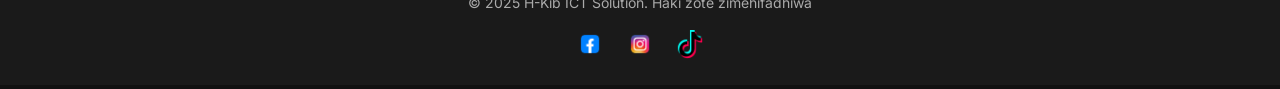
<file: usajili.html>
<!DOCTYPE html>
<html lang="sw">
<head>
    <meta charset="UTF-8">
    <meta name="viewport"
    content="width=device-width, initial-scale=1.0">
    <title>Usajili wa biashara - H-Kib ICT Solution</title>
    <link rel="stylesheet" href="usajili.css">
    <link rel="stylesheet" href="https://cdnjs.cloudflare.com/ajax/libs/font-awesome/6.0.0/css/all.min.css">
    <link href="https://fonts.googleapis.com/css2?family=inter:wght@300;400;600&display=swap" rel="stylesheet">
</head>
<body>
    <header class="top-banner">
       <h1> USAJILI WA BIASHARA </h1>
       <p>Unataka kufungua biashara yako ramsi au kusajiri kampuni? H-Kib ICT Solution inarahisisha mchakato mzima wa usajili wa biashara Tanzania <br>
         kwa njia ya kidigitali kupitia mifumo ya serikali kama BRELa na TRA.</p>
    </header>

    <section class="section">
        <h2>HUDUMA TUNAZOTOA</h2>
        <ul>
            <li>Kusaidia kujisali katika mfumo wa BRELA (ORS - Online Registration System) </li>
            <li>Kujaza fomu za jina la biashara, kampuni au NGOs</li>
            <li>Kufuatilia hatua za usajiri hadi cheti</li>
            <li>Kusajili namba ya utambulisho wa mlipa kodi (TIN) kupitia TRA</li>
            <li>Kushauri aina bora ya usajili kulingana na aina ya shughuli zako (sole proprietor, Company Limited, NGOs) n.k </li>
        </ul>
    </section>

    <section class="section">
            <h2>JAZA FOMU HII KULINGANA NA HUDUMA UNAYOHITAJI</h2>
            <form onsubmit="sendTowhatsApp(); return false;">
                <label for="jina">Jina kamili:</label>
                <input type="text" id="jina" required>

                <label for="namba">Namba ya simu:</label>
                <input type="tel" id="simu" required>

                <label for="Email">Barua Pepe:</label>
                <input type="email" id="Barua" required>

                <label for="jinalabiashara">Jina la Biashara:</label>
                <input type="text" id="biashara" required>

                <label for="aina">Aina ya biashara:</label>
                <select id="aina" required>
                    <option value="">-- Chagua --</option>
                    <option value="sole proprietor">Sole proprietor</option>
                    <option value="Company Limited">Company Limited</option>
                    <option value="NGOs">NGOs</option>
                </select>

                <label for="maelezo">Maelezo ya ziada:</label>
                <textarea id="maelezo" rows="4" placeholder="andika maelezo mengine muhimu..."></textarea>

                <button type="submit">Tuma maombi kwa WhatsApp</button>
            </form>
        </section>
        
    <section class="section" contact-section>
        <h2>UNAHITAJI MSAADA ZAIDI?</h2>
        <p>Wasiliana nasi moja kwa moja kwa msaada wa haraka:</p>
        <a href="https://wa.me/255742840200" class="WhatsApp-button" target="_blank"><i>Ongea na mtoa huduma</i></a>
        <p><a href="huduma.html" color="#00bfff">Rudi kwenye huduma zote</a></p>
     
    </section>

    <footer>
        <p>&copy; 2025 H-Kib ICT Solution. Haki zote zimehifadhiwa</p>
           <div class="social-icons">
      <a href="facebook"><img src="images/facebook.png" alt="facebook"></a>
      <a href="instagram"><img src="images/instagram.png" alt="instagram"></a>
      <a href="tiktok"><img src="images/tiktok.png" alt="tiktok"></a>
    </div>
    </footer>

    <script>
        function sendTowhatsApp() {
            const jina = 
            document.getElementById("jina").value;
            const simu = 
            document.getElementById("simu").value;
            const Barua = 
            document.getElementById("barua").value;
            const biashara = 
            document.getElementById("biashara").value;
            const aina = 
            document.getElementById("aina").value;
            const maelezo = 
            document.getElementById("maelezo").value;

            const msg = '*OMBI LA USAJILI WA BIASHARA*%oA
            jina: ${jina}%OA
            simu: ${simu}%OA
            email: ${Barua}%OA
            Jina la Biashara: ${biashara}%OA
            Ainaa ya biashara: ${aina}%OA
            maelezo ya ziada: ${maelezo}'';

            const phone = "255742840200"; 

            window.open('https://wa.me/${phone?text=${msg}', "_blank");
        }
    </script>
</body>
</html>
</file>
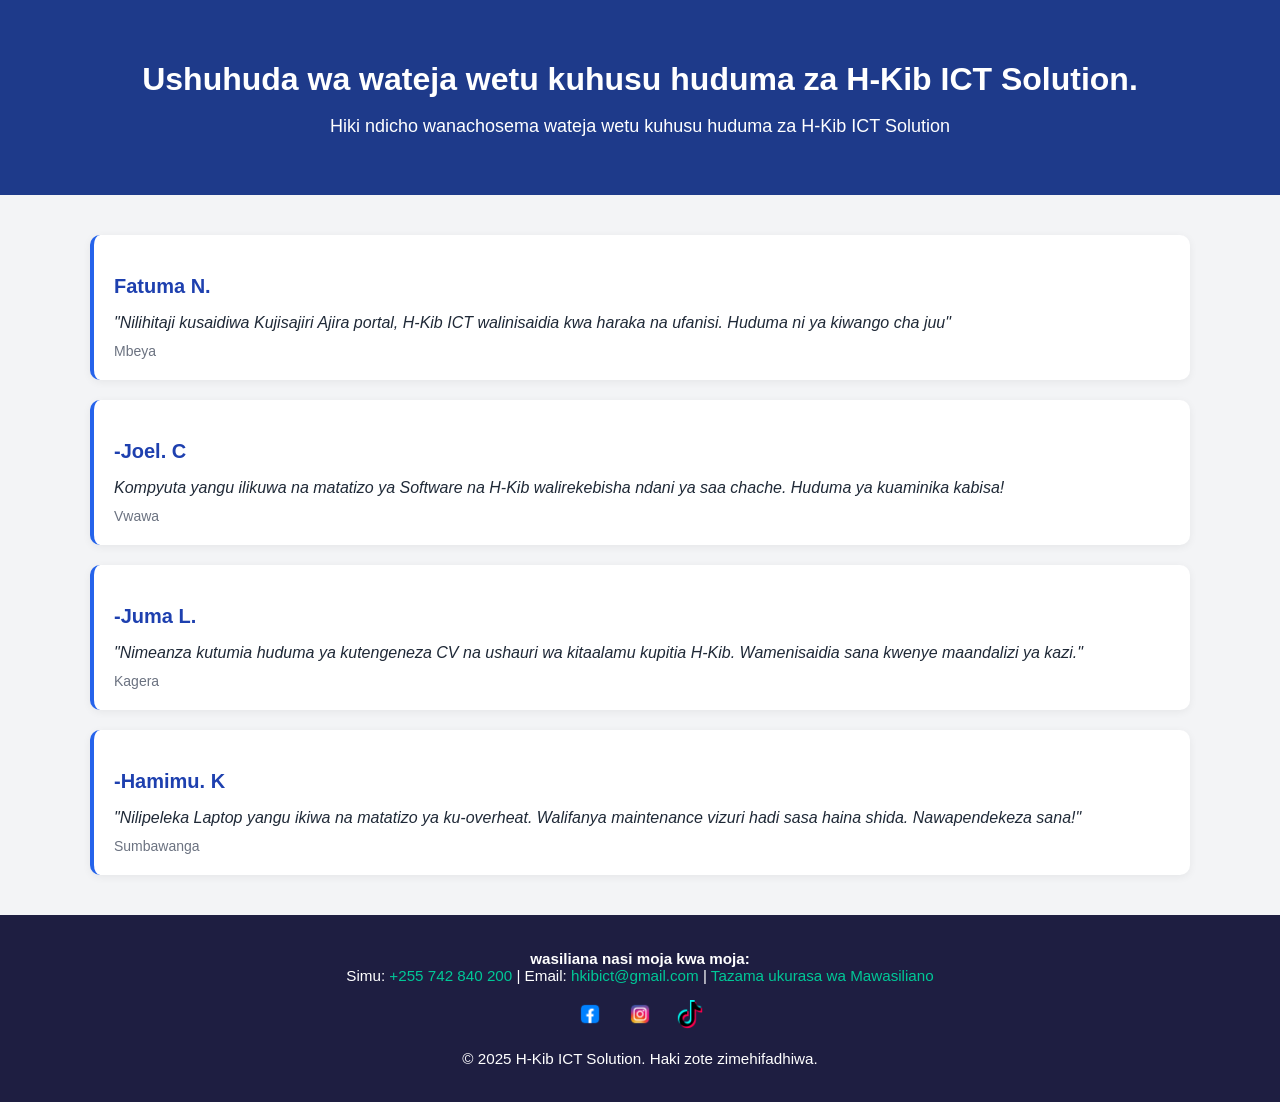
<file: ushuhuda.html>
<!DOCTYPE html>
<html lang="sw">
    <head>
        <meta charset="UTF-8">
        <meta name="viewportt" content="width=device-width, initial-scale=1.0">
        <title>ushuhuda wa wateja - H-Kib ICT Solution</title>
        <link rel="stylesheet" href="ushuhuda.css">
    </head>
    <body>
        
        <header>
            <h1>Ushuhuda wa wateja wetu kuhusu huduma za H-Kib ICT Solution.</h1>
            <p>Hiki ndicho wanachosema wateja wetu kuhusu huduma za H-Kib ICT Solution</p>
        </header>

    <section class="testimonials-section">
        <div class="testimonial">
            <h3>Fatuma N.</h3>
            <p>"Nilihitaji kusaidiwa Kujisajiri Ajira portal, H-Kib ICT walinisaidia kwa haraka na ufanisi. Huduma ni ya kiwango cha juu"</p>
            <span>Mbeya</span>
        </div>

        <div class="testimonial">
            <h3>-Joel. C</h3>
            <p>Kompyuta yangu ilikuwa na matatizo ya Software na H-Kib walirekebisha ndani ya saa chache. Huduma ya kuaminika kabisa!</p>
            <span>Vwawa</span>
        </div>

     <div class="testimonial">
            <h3>-Juma L. </h3>
            <p>"Nimeanza kutumia huduma ya kutengeneza CV na ushauri wa kitaalamu kupitia H-Kib. Wamenisaidia sana kwenye maandalizi ya kazi."</p>
            <span>Kagera</span>
        </div>

        <div class="testimonial">
            <h3>-Hamimu. K</h3>
            <p>"Nilipeleka Laptop yangu ikiwa na matatizo ya ku-overheat. Walifanya maintenance vizuri hadi sasa haina shida. Nawapendekeza sana!"</p>
            <span>Sumbawanga</span>
        </div>
    </section>
    <footer class="footer">
  <div class="footer-top">
  <p><strong>wasiliana nasi moja kwa moja:</strong><br>
  Simu: <a href="tel:+255742840200">+255 742 840 200</a> |
  Email: <a href="mailto:hkibict@gmail.com">hkibict@gmail.com</a> |
  <a href="mawasiliano.html">Tazama ukurasa wa Mawasiliano</a> 
    </div>
    <div class="social-icons">
      <a href="facebook"><img src="images/facebook.png" alt="facebook"></a>
      <a href="instagram"><img src="images/instagram.png" alt="instagram"></a>
      <a href="tiktok"><img src="images/tiktok.png" alt="tiktok"></a>
    </div>
</div>
    <p>&copy; 2025 H-Kib ICT Solution. Haki zote zimehifadhiwa.</p>
    </p>
</footer>
    <script scr="//code.tidio.co/jqdk9oynvrvjfsrkph6jol9yluleodbo.js" async></script>
    </body>
</html>
</file>
<file: style.css>
/* body styling */
body {
    margin: 0;
    padding: 0;
    font-family: Arial, sans-serif;
    line-height: 1.6;
    background-color: #f4f4f4;
    color: #333;
}

.notification-bar {
    background-color: #1b3d1f;
    color: white;
    text-align: center;
    padding: 10px 0;
}


.confetti-container {
    position: fixed;
    top: 0;
    left: 0;
    width: 100%;
    height: 100%;
    pointer-events: none;
    overflow: hidden;
    z-index: 999;
}

.confetti {
    position: absolute;
    width: 10px;
    height: 10px;
    background-color: hsl(calc(360 * var(--i)), 70%, 60%);
    border-radius: 50%;
    animation: confetti-fall 3s linear forwards;
    opacity: 0.9;
}

@keyframes .confetti-fall {
    0% {
        transform: translateY(-10px) rotate(0deg);
        opacity: 1;
    }
    100% {
        transform: translateY(100vh) rotate(720deg);
        opacity: 0;
    }
}

.main-header {
    background-color: #1f1844;
    text-align: center;
    padding: 20px 0;
    color: #fff;
}

.main-header h1 {
    font-size: 2rem;
    margin-bottom: 10px;
}

.main-nav ul {
    display: flex;
    align-items: center;
    justify-content: space-between;
    font-weight: 500;
    color: white;
    padding: 10px 20px;
    flex-wrap: wrap;
    gap: 20px;
}

.main-nav a {
    text-decoration: none;
    color: #fff;
    font-weight: 500;
    background-color: #2e6e35;
    padding: 10px 18px;
    border-radius: 5px;
    transition: background-color 0.3s ease;
}

.main-nav a:hover {
    background-color: #281096;
}

.slideshow-container {
    position: relative;
    max-width: 100%;
    height: 100vh;
    margin: auto;
    overflow: hidden;
}

.slide {
    display: none;
    height: 100%;
}

.slide img {
    width: 100%;
    height: 100%;
    object-fit: cover;
    border-radius: 10px;
}

.logo {
    flex: 1;
    text-align: center;
    font-size: 1.5em;
}

/* hero text */
.hero-text {
    position: absolute;
    top: 50%;
    left: 50%;
    transform: translate(50%, -50%);
    text-align: center;
    color: white;
    background-color: rgba(0, 0, 0, 0.4);
    padding: 2rem;
    border-radius: 10px;
}

.hero-text h1 {
    font-size: 2rem;
    margin-bottom: 1rem;
    color: #00c897;
}

.hero-text p {
    font-size: 2rem;
}

/* hamburger nenu styles */
.hamburger-btn {
    position: fixed;
    top: 15px;
    left: 15px;
    font-size: 26px;
    background: #1a237e;
    color: #fff;
    border: none;
    padding: 8px 12px;
    border-radius: 5px;
    cursor: pointer;
    z-index: 100 1;
}

.side-menu {
    position: fixed;
    top: 0;
    left: -260px;
    width: 250px;
    height: 100%;
    background-color: #1a237e;
    color: #fff;
    padding: 20px;
    transition: 0.4s ease;
    z-index: 1000;
    overflow-y: auto;
}

.side-menu h3 {
    margin-bottom: 20px;
    border-bottom: 1px solid #fff;
    padding-bottom: 10px;
}

.side-menu ul {
    list-style: none;
    padding-left: 0;
}

.side-menu ul li {
    margin-bottom: 15px;
}

.side-menu ul li a {
    color: #fff;
    text-decoration: none;
    font-weight: 500;
    transition: color 0.2s ease;
}

.side-menu ul li a:hover {
    color: #ffcc00;
}

.close-btn {
    font-size: 24px;
    background: none;
    border: none;
    color: #fff;
    float: right;
    cursor: pointer;
}
.nav-links {
    display: flex;
    gap: 15px;
}

.nav-links a {
    color: white;
    text-decoration: none;
    font-weight: bold;
}

@media (max-width: 768px) {
    .nav-links {
        display: none;
        flex-direction: column;
        background-color: #006633;
        position: absolute;
        top: 60px;
        left: 0;
        width: 100px;
        padding: 10px;
    }

    .nav-links.show {
        display: flex;
    }

    .logo {
        font-size: 1.2em;
    }
}

/* header styles */
header {
    background-color: #007BFF;
    color: white;
    padding: 1rem;
    text-align: center;
}

header h1 {
    margin-bottom: 10px;
}

nav ul {
    list-style: none;
    display: flex;
    justify-content: center;
    gap: 20px;
    padding: 10px;
}

nav ul li a {
    color: white;
    text-decoration: none;
    padding: 8px 15px;
    background-color: #0056b3;
    border-radius: 5px;
    transition: background 0.3s;
    font-weight: bold;
}

nav ul li a:hover {
    background-color: #003d80;
    color: yellow;
    text-decoration: underline;
}

.cta {
    margin-top: 6rem; /* au 100px, kulingana na ukubwa wa slideshow */
    text-align: center;
    padding: 2rem;
}

.cta h2 {
    font-size: 1.8rem;
    margin-bottom: 1rem;
    color: #333;
}

.cta-button {
    background-color: #007BFF;
    color: white;
    padding: 0.8rem 0.5rem;
    text-decoration: none;
    border-radius: 5px;
    font-weight: bold;
    transition: 0.3s ease;
}

.cta-button:hover {
    background-color: #0056b3;
    color: yellow;
}

@media (max-width: 786px) {
    nav ul {
        flex-direction: column;
        gap: 10px;
    }
    .hero-text {
        text-align: center;
        padding: 1rem;
    }
}

<!-- hamb

/* section */
section {
    padding: 20px;
    max-width: 800px;
    margin: auto;
    background-color: white;
    margin-top: 10px;
    border-radius: 10px;
    box-shadow: 0 0 10px rgba(0,0,0,0.1);
}

h2, h3 {
    color: #007BFF;
}

/*huduma zetu kwa ufupi */
.home-services {
    padding: 40px 20px;
    background-color: #f9f9f9;
    text-align: center;
}

.home-services h2 {
    font-size: 28px;
    margin-bottom: 30px;
    color: #222;
}

.service-cards {
    display: grid;
    grid-template-columns: repeat(auto-fit, minmax(250px, 1fr));
    gap: 20px;
    max-width: 1000px;
    margin: 0 auto 30px auto;
}

.service-card {
    background-color: #ffffff;
    padding: 20px;
    border-radius: 10px;
    box-shadow: 0 40px 10px rgba(0, 0, 0, 0.1);
    transition: transform 0.3s ease;
}

.service-card:hover {
    transform: translateY(-5px);
}

.service-card h3 {
    font-size: 20px;
    color: #1a1a1a;
    margin-bottom: 10px;
}

.service-card p {
    font-size: 16px;
    color: #555;
}

.view-all-link {
    display: inline-block;
    margin-top: 20px;
    padding: 10px 20px;
    background-color: #0078D7;
    color: white;
    text-decoration: none;
    border-radius: 5px;
    transition: background-color 0.3s ease;
    font-weight: bold;
}

.view-all-link:hover {
    text-decoration: underline;
}

/*about - kuhusu*/
.about-section {
    padding: 60px 20px;
    background-color: #f9f9f9;
    text-align: center;
}

.about-section h2 {
    font-size: 32px;
    margin-bottom: 20px;
    color: #333;
}

.about-section p {
    max-width: 800px;
    margin: 0 auto 30px auto;
    font-size: 18px;
    color: #555;
    line-height: 1.6;
}

.btn-view-more {
    display: inline-block;
    padding: 10px 25px;
    background-color: #007BFF;
    color: white;
    text-decoration: none;
    border-radius: 6px;
    font-weight: bold;
    transition: background 0.3s ease;
}

.btn-view-more:hover {
    background-color: #0056b3;
}

/*support - Msaada */
.support-preview {
    background-color: #ffffff;
    padding: 60px 20px;
    text-align: center;
}

.support-preview h2 {
    font-size: 32px;
    color: #2c3e50;
    margin-bottom: 15px;
}

.support-preview p {
    font-size: 18px;
    color: #555;
    margin-bottom: 30px;
}

.support-options {
    display: grid;
    grid-template-columns: repeat(auto-fit, minimax(250px, 1fr));
    gap: 20px;
    margin-bottom: 30px;
}

.option {
    background-color: #f5f5f5;
    padding: 10px;
    border-radius: 10px;
    box-shadow: 0 4px 6px rgba(0, 0, 0, 0.08);
}

.option h3 {
    color: #007BFF;
    margin-bottom: 10px;
    font-size: 20px;
}

.option p {
    color: #666;
    font-size: 16px;
}

.btn-view-more {
    display: inline-block;
    padding: 10px 25px;
    background-color: #007BFF;
    color: white;
    text-decoration: none;
    border-radius: 6px;
    font-weight: bold;
    transition: background 0.3s ease;
}

.btn-view-more:hover {
    background-color: #0056b3;
}

/* testimonials - Ushuhuda */
.testimonials {
    padding: 60px 20px;
    background-color: #f9f9f9;
    text-align: center;
}

.testimonials h2 {
    font-size: 28px;
    color: #222;
    margin-bottom: 30px;
}

.testimonial-container {
    display: grid;
    grid-template-columns: repeat(auto-fit,minimax(250px, 1fr));
    gap: 20px;
    max-width: 1000px;
    margin: auto;    
}

.testimonial {
    background-color: white;
    border-left: 5px solid #0f62fe;
    padding: 20px;
    box-shadow: 0 4px 8px rgba(0, 0, 0, 0.05);
    border-radius: 10px;
    text-align: left;
}

.testimonial p {
    margin: 0;
    line-height: 1.6;
}

.btn-testimonials {
    display: inline-block;
    margin-top: 30px;
    padding: 12px 25px;
    background-color: #0f62fe;
    color: white;
    text-decoration: none;
    border-radius: 16px;
    font-weight: bold;
    transition: background-color 0.3s ease;
}

.btn-testimonials:hover {
    background-color: #084dc2;
}

.testimonial .author {
    margin-top: 10px;
    font-weight: bold;
    color: #333;
}

/*contact - Mawasiliano*/
.contact-preview {
    background-color: #f1f1f1;
    padding: 60px 20px;
    text-align: center;
}

.contact-preview h2 {
    font-size: 32px;
    margin-bottom: 20px;
    color: #333;
}

.contact-preview p{
    font-size: 18px;
    color: #555;
    margin-bottom: 20px;
}

.contact-info {
    list-style: none;
    padding: 0;
    margin-bottom: 30px;
}

.contact-info li {
    font-size: 16px;
    margin-bottom: 8px;
    color: #444;
}

.btn-view-more {
    display: inline-block;
    padding: 10px 25px;
    background-color: #007BFF;
    color: white;
    text-decoration: none;
    border-radius: 6px;
    font-weight: bold;
    transition: background 0.3s ease;
}

.btn-view-more:hover {
    background-color: #0056b3;
}

/* main content */
main {
    padding: 30px 20px;
    max-width: 800px;
    margin: auto;
    background-color: white;
    border-radius: 10px;
    box-shadow: 0 0 10px rgba(0,0,0,0.1);
}

h2, h3 {
    color: #007BFF;
    margin-bottom: 10px;
}

ul {
    margin-left: 20px;
    margin-bottom: 20px;
}

/* links */
a {
    color: #007BFF;
}

a:hover {
    text-decoration: underline;
}


/* Footer */
.footer {
    background-color: #1c1c1e;
    color: white;
    padding: 1.2rem;
    text-align: center;
    font-size: 0.95rem;
}

.footer a {
    color: #00c897;
    text-decoration: none;
}

.footer a:hover {
    text-decoration: underline;
}

.footer-top p {
    margin-top: 0.5rem 0;
}

.social-icons {
    margin-top: 0.5rem;
}

.social-icons a {
    margin: 0 8px;
    font-size: 1.5rem;
    color: white;
    transition: 0.3s ease;
}
.social-icons a:hover {
    color: #00c897;
}

.social-icons img {
    width: 30px;
    height: 30px;
    margin: 0;
    transition: transform 0.3s ease;
}

.social-icons a:hover img {
    transform: scale(1.2);
}

.footer-bottom {
    margin-top: 0.8rem;
    font-size: 0.85rem;
    border-top: 1px solid #333;
    padding-top: 0.5rem;
}

#scrollBtn {
    position: fixed;
    bottom: 30px;
    right: 30px;
    z-index: 99;
    background-color: #1e40af;
    color: white;
    border: none;
    padding: 14px;
    border-radius: 50%;
    cursor: pointer;
    box-shadow: 0 4px 8px rgba(0,0,0,0.2);
    display: none;
    transition: background-color 0.3s ease;
}

#scrollBtn:hover {
    background-color: #2563eb;
}

#scrollBtn svg {
    width: 20px;
    height: 20px;
    vertical-align: middle;
    fill: white;
}

@media (max-width: 600px) {
    .footer-top p{
        display: block;
    }

    .footer-top p a {
        display: inline-block;
        margin-top: 5px;
    }
}
</file>
<file: Afya.css>
/* style.css */
body {
    font-family: 'inter', sans-serif;
    margin: 0;
    background-color: #111;
    color: #f0f0f0;
    line-height: 1.6;
}

header.top-banner {
    background-color: #1a1a1a;
    padding: 20px 0;
    text-align: center;
    border-bottom: 1px solid #333;
    box-shadow: 0 2px 8px rgba(0, 0, 0, 0.1);
}

.top-banner h1 {
    color: #00bfff;
    font-size: 28px;
    margin-bottom: 10px;
}

.top-banner p {
    font-size: 16px;
    opacity: 0.95;
}

section {
    background: #222;
    max-width: 900px;
    margin: 30px auto;
    padding: 25px;
    border-radius: 10px;
    box-shadow: 0 2px 10px rgba(0, 0, 0, 0.05);
}

.section h2 {
    color: #046380;
    font-size: 22px;
    margin-bottom: 15px;
}

.section ul,
.section ol {
    padding-left: 20px;
}

.section li {
    margin-bottom: 10px;
    font-size: 16px;
}


.contact-section {
    text-align: center;
}

.whatsapp-button {
    display: inline-block;
    background-color: #25D366;
    color: #fff;
    padding: 12px 25px;
    border-radius: 5px;
    font-size: 16px;
    font-weight: bold;
    text-decoration: none;
    transition: background 0.3s ease;
}

.whatsapp-button:hover {
    background-color: #1ebe5d;
}

footer {
    background-color: #1a1a1a;
    padding: 15px;
    text-align: center;
    color: #aaa;
    font-size: 14px;
    margin-top: 40px;
    border-top: 1px solid #333;
}

.social-icons {
    margin-top: 0.5rem;
}

.social-icons a {
    margin: 0 8px;
    font-size: 1.5rem;
    color: white;
    transition: 0.3s ease;
}
.social-icons a:hover {
    color: #00c897;
}

.social-icons img {
    width: 30px;
    height: 30px;
    margin: 0;
    transition: transform 0.3s ease;
}

.social-icons a:hover img {
    transform: scale(1.2);
}

@media (max-width: 600px) {
    header h1 {
        font-size: 20px;
    }

    main {
        padding: 15px;
    }
}
</file>
<file: Ajira.css>
/* style.css */
body {
    font-family: 'inter', sans-serif;
    margin: 0;
    background-color: #111;
    color: #f0f0f0;
    line-height: 1.6;
}

header.top-banner {
    background-color: #1a1a1a;
    padding: 20px 0;
    text-align: center;
    border-bottom: 1px solid #333;
    box-shadow: 0 2px 8px rgba(0, 0, 0, 0.1);
}

.top-banner h1 {
    color: #00bfff;
    font-size: 28px;
    margin-bottom: 10px;
}

.top-banner p {
    font-size: 16px;
    opacity: 0.95;
}

section {
    background: #222;
    max-width: 900px;
    margin: 30px auto;
    padding: 25px;
    border-radius: 10px;
    box-shadow: 0 2px 10px rgba(0, 0, 0, 0.05);
}

.section h2 {
    color: #046380;
    font-size: 22px;
    margin-bottom: 15px;
}

.section ul,
.section ol {
    padding-left: 20px;
}

.section li {
    margin-bottom: 10px;
    font-size: 16px;
}


.contact-section {
    text-align: center;
}

.whatsapp-button {
    display: inline-block;
    background-color: #25D366;
    color: #fff;
    padding: 12px 25px;
    border-radius: 5px;
    font-size: 16px;
    font-weight: bold;
    text-decoration: none;
    transition: background 0.3s ease;
}

.whatsapp-button:hover {
    background-color: #1ebe5d;
}

footer {
    background-color: #1a1a1a;
    padding: 15px;
    text-align: center;
    color: #aaa;
    font-size: 14px;
    margin-top: 40px;
    border-top: 1px solid #333;
}

.social-icons {
    margin-top: 0.5rem;
}

.social-icons a {
    margin: 0 8px;
    font-size: 1.5rem;
    color: white;
    transition: 0.3s ease;
}
.social-icons a:hover {
    color: #00c897;
}

.social-icons img {
    width: 30px;
    height: 30px;
    margin: 0;
    transition: transform 0.3s ease;
}

.social-icons a:hover img {
    transform: scale(1.2);
}

@media (max-width: 600px) {
    header h1 {
        font-size: 20px;
    }

    main {
        padding: 15px;
    }
}
</file>
<file: biashara.css>
/* style.css */
body {
    font-family: 'inter', sans-serif;
    margin: 0;
    background-color: #111;
    color: #f0f0f0;
    line-height: 1.6;
}

header.top-banner {
    background-color: #1a1a1a;
    padding: 20px 0;
    text-align: center;
    border-bottom: 1px solid #333;
    box-shadow: 0 2px 8px rgba(0, 0, 0, 0.1);
}

.top-banner h1 {
    color: #00bfff;
    font-size: 28px;
    margin-bottom: 10px;
}

.top-banner p {
    font-size: 16px;
    opacity: 0.95;
}

section {
    background: #222;
    max-width: 900px;
    margin: 30px auto;
    padding: 25px;
    border-radius: 10px;
    box-shadow: 0 2px 10px rgba(0, 0, 0, 0.05);
}

.section h2 {
    color: #046380;
    font-size: 22px;
    margin-bottom: 15px;
}

.section ul,
.section ol {
    padding-left: 20px;
}

.section li {
    margin-bottom: 10px;
    font-size: 16px;
}


.contact-section {
    text-align: center;
}

.whatsapp-button {
    display: inline-block;
    background-color: #25D366;
    color: #fff;
    padding: 12px 25px;
    border-radius: 5px;
    font-size: 16px;
    font-weight: bold;
    text-decoration: none;
    transition: background 0.3s ease;
}

.whatsapp-button:hover {
    background-color: #1ebe5d;
}

form input, form textarea {
    width: 100%;
    padding: 10px;
    margin-bottom: 15px;
    border-radius: 5px;
    border: 1px solid #ccc;
    font-family: inherit;
}

form button {
    cursor: pointer;
    color: white;
    background-color: #7c7070;
}

.whatsapp-button:hover {
    background-color: #1ebe5d;
}
footer {
    background-color: #1a1a1a;
    padding: 15px;
    text-align: center;
    color: #aaa;
    font-size: 14px;
    margin-top: 40px;
    border-top: 1px solid #333;
}

.social-icons {
    margin-top: 0.5rem;
}

.social-icons a {
    margin: 0 8px;
    font-size: 1.5rem;
    color: white;
    transition: 0.3s ease;
}
.social-icons a:hover {
    color: #00c897;
}

.social-icons img {
    width: 30px;
    height: 30px;
    margin: 0;
    transition: transform 0.3s ease;
}

.social-icons a:hover img {
    transform: scale(1.2);
}

@media (max-width: 600px) {
    header h1 {
        font-size: 20px;
    }

    main {
        padding: 15px;
    }
}
</file>
<file: elimu.css>
/* style.css */
body {
    font-family: 'inter', sans-serif;
    margin: 0;
    background-color: #222;
    color: #f4f6f9;
    line-height: 1.6;
}

header.top-banner {
    background-color: #002244;
    color: #fff;
    padding: 20px 10px;
    text-align: center;
    border-bottom: 1px solid #333;
    background-color: 0 2px 4px 8px rgba(0, 0, 0, 0.15);
}

.top-banner h1 {
    font-size: 28px;
    margin-bottom: 10px;
}

.top-banner p {
    font-size: 16px;
    opacity: 0.95;
}

.section {
    background: #333;
    max-width: 900px;
    margin: 30px auto;
    padding: 25px;
    border-radius: 10px;
    box-shadow: 0 2px 10px rgba(0, 0, 0, 0.05);
}

.section h2 {
    color: #002244;
    font-size: 22px;
    margin-bottom: 15px;
}

.section ul,
.section ol {
    padding-left: 20px;
}

.section li {
    margin-bottom: 10px;
    font-size: 16px;
}

.contact-section {
    text-align: center;
}

.whatsapp-button {
    display: inline-block;
    background-color: #25D366;
    color: #fff;
    padding: 12px 25px;
    border-radius: 5px;
    font-size: 16px;
    font-weight: bold;
    text-decoration: none;
    transition: background 0.3s ease;
}

.whatsapp-button:hover {
    background-color: #1ebe5d;
    cursor: pointer;
}

footer {
    background-color: #1a1a1a;
    padding: 15px;
    text-align: center;
    color: #aaa;
    font-size: 14px;
    margin-top: 40px;
    border-top: 1px solid #333;
}

.social-icons {
    margin-top: 0.5rem;
}

.social-icons a {
    margin: 0 8px;
    font-size: 1.5rem;
    color: white;
    transition: 0.3s ease;
}
.social-icons a:hover {
    color: #00c897;
}

.social-icons img {
    width: 30px;
    height: 30px;
    margin: 0;
    transition: transform 0.3s ease;
}

.social-icons a:hover img {
    transform: scale(1.2);
}

@media (max-width: 600px) {
    header h1 {
        font-size: 20px;
    }

    main {
        padding: 15px;
    }
}
</file>
<file: H-kib-eSerikali-hub.css>
/* styles */
body {
    font-family: "segoe UI", 'Segoe UI', Tahoma, Geneva, Verdana, sans-serif;
    margin: 0;
    padding: 0;
    background-color: #292424;
    color: #fff;
}

.top-banner {
    position: relative;
    background: #0a0a23;
    color: #fff;
    padding: 12px 20px;
    font-size: 16px;
    overflow: hidden;
}

.top-banner p {
    position: relative;
    z-index: 2;
    text-align: center;
}

.bubble {
    position: absolute;
    bottom: 0;
    background: rgba(255, 255, 255, 0.2);
    border-radius: 50%;
    animation: bubbleAnim 6s linear infinite;
    z-index: 1;
}

@keyframes bubbleAnim {
    from {
        transform: translateX(100vw);
        opacity: 1;
    }
    to {
        transform: translateX(-100vw);
        opacity: 0;
    }
}

header {
    text-align: center;
    padding: 25px 15px;
    background-color: #1a1a1a;
}

header h1 {
    font-size: 26px;
    color: #00bfff;
    margin-bottom: 10px;
    letter-spacing: 1px;
}

header p {
    font-size: 16px;
    color: #ccc;
}

.section-title {
    color: #00bfff;
    font-weight: bold;
    font-size: 20px;
    margin-top: 30px;
    text-align: center;
}

.services-container {
    display: flex;
    flex-wrap: wrap;
    justify-content: center;
    gap: 15px;
    padding: 20px 10px;
}

.service-box {
    background-color: #1e1e1e;
    border: 1px solid #333;
    border-radius: 15px;
    padding: 20px 30px;
    font-size: 15px;
    color: #eee;
    cursor: pointer;
    transition: all 0.3s ease;
    text-align: center;
    min-width: 160px;
}

.service-box:hover {
    background-color: #00bfff;
    color: #000;
    transform: translateY(-3px);
}

footer {
    text-align: center;
    padding: 15px;
    background: #1a1a1a;
    color: #ccc;
    font-size: 14px;
}

.social-icons {
    margin-top: 0.5rem;
}

.social-icons a {
    margin: 0 8px;
    font-size: 1.5rem;
    color: white;
    transition: 0.3s ease;
}
.social-icons a:hover {
    color: #00c897;
}

.social-icons img {
    width: 30px;
    height: 30px;
    margin: 0;
    transition: transform 0.3s ease;
}

.social-icons a:hover img {
    transform: scale(1.2);
}

@media (max-width: 600px) {
    .service-box {
        min-width: 120px;
        padding: 15px;
        font-size: 14px;
    }

    header h1 {
        font-size: 22px;
    }
}
</file>
<file: huduma.css>
/* reset ya msingi */
* {
    margin: 0;
    padding: 0;
    box-sizing: border-box;
}

/* body */
body {
    font-family: 'segoe UI','Segoe UI', Tahoma, Geneva, Verdana, sans-serif;
    line-height: 1.6;
    background-color: #f9f9f9;
    color: #333;
    padding: 50px;
}

/* navigation */
nav {
    background-color: #1a273e;
    color: #fff;
    display: flex;
    justify-content: space-between;
    align-items: center;
    padding: 15px 25px;
}

nav .logo {
    font-size: 1.4em;
    font-weight: bold;
}

.nav-links {
    list-style: none;
    display: flex;
    gap: 20px;
}

.nav-links li a {
    color: #fff;
    text-decoration: none;
    font-weight: 500;
    transition: color 0.3s ease;
}

.nav-links li a:hover,
.nav-links li a:active {
    color: #ffcc00;
}

/* header */
header {
    text-align: center;
    padding: 20px;
}

header h1 {
    color: #1a273e;
    margin-bottom: 10px;
}

.huduma-section {
    padding: 40px 20px;
    background-color: #fdfdfd;
}

.huduma-section h1 {
    text-align: center;
    color: #006633;
    margin-bottom: 30px;
}

.huduma-box {
    background-color: #f0f0f0;
    padding: 25px;
    margin-bottom: 20px;
    border-left: 6px solid #006633;
    border-radius: 10px;
    transition: transform 0.3se ease, box-shadow 0,3s ease;
}

.huduma-box:hover {
    transform: translateY(-5px);
    box-shadow: 0 4px 12px rgba(0,0,0,0.1);
}

.huduma-box h3 {
    color: #006633;
    margin-bottom: 10px;
}

.huduma-box p {
    color: #333;
    line-height: 1.6;
}

/* services */
.services {
    display: grid;
    grid-template-columns: repeat(auto-fit, minimax(280px, 1fr));
    gap: 20px;
    padding: 20px;
    max-width: 1200px;
    margin: 0 auto;
}

.services-card {
    background-color: #fff;
    border-left: 5px solid #1a273e;
    padding: 20px;
    border-radius: 10px;
    box-shadow: 0 2px 6px rgba(0,0,0,0.05);
    transition: transform 0.3s ease;
}

/* Footer */
.footer {
    background-color: #1c1c1e;
    color: white;
    padding: 1.2rem;
    text-align: center;
    font-size: 0.95rem;
}

.footer a {
    color: #00c897;
    text-decoration: none;
}

.footer a:hover {
    text-decoration: underline;
}

.footer-top p {
    margin-top: 0.5rem 0;
}

.social-icons {
    margin-top: 0.5rem;
}

.social-icons a {
    margin: 0 8px;
    font-size: 1.5rem;
    color: white;
    transition: 0.3s ease;
}
.social-icons a:hover {
    color: #00c897;
}

.social-icons img {
    width: 30px;
    height: 30px;
    margin: 0;
    transition: transform 0.3s ease;
}

.social-icons a:hover img {
    transform: scale(1.2);
}

.footer-bottom {
    margin-top: 0.8rem;
    font-size: 0.85rem;
    border-top: 1px solid #333;
    padding-top: 0.5rem;
}

@media (max-width: 600px) {
    .footer-top p{
        display: block;
    }

    .footer-top p a {
        display: inline-block;
        margin-top: 5px;
    }
}
</file>
<file: kuhusu.css>
/* resert ya msingi */
* {
    margin: 0;
    padding: 0;
    box-sizing: border-box;
}

/* kuhusu.css - muonekano wa ukurasa wa kuhusu */
body {
    font-family: Arial, sans-serif;
    line-height: 1.6;
    margin: 0;
    padding: 0;
    background-color: #f9f9f9;
    color: #333;
}

header {
    background-color: #1f1844;
    color: white;
    padding: 20px;
    text-align: center;
}


nav a {
    color: white;
    justify-content: space-between;
    text-decoration: none;
    margin: 0 15px;
    font-weight: bold;
}

main {
    padding: 40px 20px;
    justify-content: space-between;
    max-width: 800px;
    margin: auto;
    background-color: white;
    box-shadow: 0 0 10px rgba(0, 0, 0, 0.1);
}

.about-section {
    padding: 60px 20px;
    background-color: #f9f9f9;
    text-align: center;
}

.about-section h2 {
    font-size: 32px;
    margin-bottom: 20px;
    color: #333;
}

.about-section p {
    max-width: 800px;
    margin: 0 auto 30px auto;
    font-size: 18px;
    color: #555;
    line-height: 1.6;
}

.about-contact {
    background-color: #f0f0f0;
    padding: 30px 20px;
    margin: 40px auto;
    max-width: 700px;
    text-align: center;
    border-radius: 12px;
    box-shadow: 0 2px 10px rgba(0,0,0,0.08));
}

.about-contact h3 {
    color: #001866;
    margin-bottom: 13px;
}

.about-contact p {
    color: #333;
    margin-bottom: 20px;
    line-height: 1.6;
}

.contact-link {
    text-decoration: none;
    background-color: #057f9e;
    color: white;
    padding: 10px 24px;
    border-radius: 6px;
    font-weight: bold;
    transition: background 0.3s ease;
}

.contact-link:hover {
    background-color: #2da7a7;
}



/* common section styles */
section {
    padding: 60px 20px;
    max-width: 1000px;
    margin: auto;
}

section h2 {
    font-size: 2rem;
    margin-bottom: 20px;
    color: #1e293b;
}

section ul {
    list-style: disc;
    padding-left: 20px;
}

section li {
    margin-bottom: 10px;
}

/* about, goals, vision, values */
.about, .goals, .vision, .values {
    background: #f1f5f9;
    margin-bottom: 40px;
    border-radius: 12px;
    box-shadow: 0 2px 8px rgba(0,0,0,0.05);
}

/* founder */
.about-founder {
    max-width: 900px;
    margin: auto;
    padding: 2rem;
    line-height: 1.8;
    font-size: 1rem;
    color: #333;
}

.about-founder h2 {
    text-align: center;
    color: #00c897;
    font-size: 2rem;
    margin-bottom: 1.5rem;
}
.founder img {
    width: 150px;
    height: 150px;
    border-radius: 100%;
    object-fit: cover;
    position: center;
}



/* CTA section */
.cta {
    background: #1e40af;
    color: white;
    text-align: center;
    padding: 60px 20px;
    border-radius: 12px;
}

.cta h2 {
    font-size: 2rem;
    margin-bottom: 10px;
}

.cta p {
    margin-bottom: 20px;
}

.cta .btn {
    background: white;
    color: #1e40af;
    padding: 12px 30px;
    text-decoration: none;
    font-weight: bold;
    border-radius: 8px;
    transition: all 0.3s ease-in-out;
}

.cta .btn:hover {
    background: #c7d2fe;
}

/* Footer */
.footer {
    background-color: #1c1c1e;
    color: white;
    padding: 1.2rem;
    text-align: center;
    font-size: 0.95rem;
}

.footer a {
    color: #00c897;
    text-decoration: none;
}

.footer a:hover {
    text-decoration: underline;
}

.footer-top p {
    margin-top: 0.5rem 0;
}

.social-icons {
    margin-top: 0.5rem;
}

.social-icons a {
    margin: 0 8px;
    font-size: 1.5rem;
    color: white;
    transition: 0.3s ease;
}
.social-icons a:hover {
    color: #00c897;
}

.social-icons img {
    width: 30px;
    height: 30px;
    margin: 0;
    transition: transform 0.3s ease;
}

.social-icons a:hover img {
    transform: scale(1.2);
}

.footer-bottom {
    margin-top: 0.8rem;
    font-size: 0.85rem;
    border-top: 1px solid #333;
    padding-top: 0.5rem;
}

@media (max-width: 600px) {
    .footer-top p{
        display: block;
    }

    .footer-top p a {
        display: inline-block;
        margin-top: 5px;
    }
}
</file>
<file: malipo.css>
/* style.css */
body {
    font-family: 'inter', sans-serif;
    margin: 0;
    background-color: #111;
    color: #f0f0f0;
    line-height: 1.6;
}

header.top-banner {
    background-color: #1a1a1a;
    padding: 20px 0;
    text-align: center;
    border-bottom: 1px solid #333;
    box-shadow: 0 2px 8px rgba(0, 0, 0, 0.1);
}

.top-banner h1 {
    color: #00bfff;
    font-size: 28px;
    margin-bottom: 10px;
}

.top-banner p {
    font-size: 16px;
    opacity: 0.95;
}

section {
    background: #222;
    max-width: 900px;
    margin: 30px auto;
    padding: 25px;
    border-radius: 10px;
    box-shadow: 0 2px 10px rgba(0, 0, 0, 0.05);
}

.section h2 {
    color: #046380;
    font-size: 22px;
    margin-bottom: 15px;
}

.section ul,
.section ol {
    padding-left: 20px;
}

.section li {
    margin-bottom: 10px;
    font-size: 16px;
}


.contact-section {
    text-align: center;
}

.whatsapp-button {
    display: inline-block;
    background-color: #25D366;
    color: #fff;
    padding: 12px 25px;
    border-radius: 5px;
    font-size: 16px;
    font-weight: bold;
    text-decoration: none;
    transition: background 0.3s ease;
}

.whatsapp-button:hover {
    background-color: #1ebe5d;
}



footer {
    background-color: #1a1a1a;
    padding: 15px;
    text-align: center;
    color: #aaa;
    font-size: 14px;
    margin-top: 40px;
    border-top: 1px solid #333;
}

.social-icons {
    margin-top: 0.5rem;
}

.social-icons a {
    margin: 0 8px;
    font-size: 1.5rem;
    color: white;
    transition: 0.3s ease;
}
.social-icons a:hover {
    color: #00c897;
}

.social-icons img {
    width: 30px;
    height: 30px;
    margin: 0;
    transition: transform 0.3s ease;
}

.social-icons a:hover img {
    transform: scale(1.2);
}

@media (max-width: 600px) {
    header h1 {
        font-size: 20px;
    }

    main {
        padding: 15px;
    }
}
</file>
<file: mawasiliano.css>
/* resert default margins and fonts */
* {
    margin: 0;
    padding: 0;
    box-sizing: border-box;
    font-family: 'Segoe UI', 'Segoe UI', Tahoma, Geneva, Verdana, sans-serif;
}

/* Background and page layout */
body {
    background-color: #f4f6f8
    color: #333
    line-height: 1.6;
    padding: 20px;
}

header h1 {
    font-size: 28px;
    margin-bottom: 10px;
}

header p {
    font-size: 16px;
}

/* navigation */
nav {
    background-color: #1c1c1e;
    padding: 1rem;
    text-align: center;
}

.navbar {
    list-style: none; /* inaondoa dots */
    display: flex;
    justify-content: center;
    gap: 2rem;
    padding: 0;
    margin: 0;
}

.navbar li a {
    text-decoration: none;
    color: white;
    font-weight: bold;
    font-size: 1rem;
    transition: 0.3s ease;
}

.navbar li a:hover,
.navbar li a:active {
    color: #00c897;
    border-bottom: 2px solid;
    padding-bottom: 4px;
}

/* contact form section */
.contact-section {
    max-width: 700px;
    margin: 40px auto;
    padding: 20px;
    background: #fdfdfd;
    border-radius: 10px;
    box-shadow: 0 2px 10px rgba(0,0,0,0.1);
}

.contact-section h2 {
    text-align: center;
    color: #006633;
    margin-bottom: 10px;
}

.contact-section p {
    text-align: center;
    margin-bottom: 30px;
    color: #555;
}

.contact-form {
    display: flex;
    flex-direction: column;
    gap: 15px;
}

.contact-form label {
    font-weight: bold;
    color: #006633;
}

.contact-form input,
.contact-form select,
.contact-form textarea {
    padding: 12px;
    border: 1px solid #ccc;
    border-radius: 6px;
    font-size: 1em;
    width: 100%;
}

.contact-form button {
    background-color: #006633;
    color: white;
    border: none;
    padding: 15px;
    font-size: 1em;
    border-radius: 6px;
    cursor: pointer;
    transition: background 0.3s ease;
}

.contact-form button:hover {
    background-color: #00994d;
}

/* contact info section */
.direct-contact {
    margin-top: 60px;
    padding: 40px 20px;
    background-color: #f9f9f9;
    border-top: 2px solid #006633;
    border-radius: 10px;
    box-shadow: 0 4px 12px rgba(0,0,0,0.6);
    text-align: center;
}

.direct-contact h3 {
    color: #006633;
    margin-bottom: 25px;
}

.contact-methods {
    display: grid;
grid-template-columns: repeat(auto-fit, minimax(200px 25px, 1fr));
gap: 25px;
}

.method h4 {
    color: #333;
    margin-bottom: 6px;
}

.method p a {
    color: #006633;
    text-decoration: none;
    font-weight: 500;
    transition: color 0.3s ease;
}

.method p a:hover {
    color: #00994d;
    text-decoration: underline;
}


@media (max-width: 600px) {
nav ul {
    flex-direction: column;
    align-items: center;
}

nav ul li {
    margin: 10px;
    }
}


main {
    padding: 40px 20px;
    max-width: 700px;
    margin: auto;
    background-color: #fff;
    box-shadow: 0 2px 10px rgba(0, 0, 0, 0.1);
}

ul li {
    margin-bottom: 10px;
}

/* Footer */
.footer {
    background-color: #1c1c1e;
    color: white;
    padding: 1.2rem;
    text-align: center;
    font-size: 0.95rem;
}

.footer a {
    color: #00c897;
    text-decoration: none;
}

.footer a:hover {
    text-decoration: underline;
}

.footer-top p {
    margin-top: 0.5rem 0;
}

.social-icons {
    margin-top: 0.5rem;
}

.social-icons a {
    margin: 0 8px;
    font-size: 1.5rem;
    color: white;
    transition: 0.3s ease;
}
.social-icons a:hover {
    color: #00c897;
}

.social-icons img {
    width: 30px;
    height: 30px;
    margin: 0;
    transition: transform 0.3s ease;
}

.social-icons a:hover img {
    transform: scale(1.2);
}

.footer-bottom {
    margin-top: 0.8rem;
    font-size: 0.85rem;
    border-top: 1px solid #333;
    padding-top: 0.5rem;
}

@media (max-width: 600px) {
    .footer-top p{
        display: block;
    }

    .footer-top p a {
        display: inline-block;
        margin-top: 5px;
    }
}
</file>
<file: msaada.css>
/* resert ya msingi */
* {
    margin: 0;
    padding: 0;
    box-sizing: border-box;
}

/* body */
body {
    font-family: segoe UI, sans-serif;
    line-height: 1.6;
    background-color: #f2f4f8;
    padding-bottom: 60px;
} 

/* NAVIGATION */
nav {
    background-color: #1a273e;
    color: #fff;
    display: flex;
    justify-content: space-between;
    align-items: center;
    padding: 15px 25px;
}

nav .logo {
    font-size: 1.4em;
    font-weight: bold;
}

.nav-links {
    list-style: none;
    display: flex;
    gap: 20px;
}

.nav-links li a {
    color: #fff;
    text-decoration: none;
    font-weight: 500;
    transition: color 0.3s ease;
}

.nav-links li a:hover,
.nav-links li a:active {
    color: #ffcc00;
}

/* HEADER */
header {
    text-align: center;
    padding: 40px 20px 20px;
}

header h1 {
    color: #1a273e;
    margin-bottom: 10px;
}

header p {
    font-size: 1.1em;
    color: #555;
}

/* FAQ section */
.faq-section {
    max-width: 800px;
    margin: 30px auto;
    padding: 0 20px;
}

.faq-item {
    background-color: #fff;
    border-left: 5px solid #1a273e;
    margin-bottom: 20px;
    padding: 20px;
    border-radius: 8px;
    box-shadow: 0 2px 6px rgba(0,0,0,0.05);
}

.faq-item h3 {
    margin-bottom: 10px;
    color: #1a273e;
}

/* contact section */
.support-contact {
    max-width: 800px;
    margin: 20px auto;
    padding: 20px;
    text-align: center;
    background-color: #e8eaf6;
    border-radius: 8px;
}

.support-contact h2 {
    color: #1a273e;
    margin-bottom: 10px;
}

.support-contact a {
    color: #1a273e;
    text-decoration: underline;
}

/* Footer */
.footer {
    background-color: #1c1c1e;
    color: white;
    padding: 1.2rem;
    text-align: center;
    font-size: 0.95rem;
}

.footer a {
    color: #00c897;
    text-decoration: none;
}

.footer a:hover {
    text-decoration: underline;
}

.footer-top p {
    margin-top: 0.5rem 0;
}

.social-icons {
    margin-top: 0.5rem;
}

.social-icons a {
    margin: 0 8px;
    font-size: 1.5rem;
    color: white;
    transition: 0.3s ease;
}
.social-icons a:hover {
    color: #00c897;
}

.social-icons img {
    width: 30px;
    height: 30px;
    margin: 0;
    transition: transform 0.3s ease;
}

.social-icons a:hover img {
    transform: scale(1.2);
}

.footer-bottom {
    margin-top: 0.8rem;
    font-size: 0.85rem;
    border-top: 1px solid #333;
    padding-top: 0.5rem;
}

/* ======================== */
/* RESPONSIVE DESIGN */
/* ======================== */
@media screen and (max-width: 768px) {
    nav {
        flex-direction: column;
        align-items: flex-start;
    }

    .nav-links {
        flex-direction: column;
        width: 100%;
        margin-top: 10px;
        gap: 10px;
    }

    .nav-links li {
        width: 100%;
    }

    .nav-links li a {
        display: block;
        padding: 10px;
        width: 100%;
        background-color: #283593;
        border-radius: 5px;
    }

    header h1 {
        font-size: 1.1em;
    }

    header p {
        font-size: 1em;
    }

    .faq-item {
        padding: 15px;
    }

    
}
</file>
<file: ufuatiliaji.css>
/* style.css */
body {
    font-family: 'inter', sans-serif;
    margin: 0;
    background-color: #111;
    color: #f0f0f0;
    line-height: 1.6;
}

header.top-banner {
    background-color: #1a1a1a;
    padding: 20px 0;
    text-align: center;
    border-bottom: 1px solid #333;
    box-shadow: 0 2px 8px rgba(0, 0, 0, 0.1);
}

.top-banner h1 {
    color: #00bfff;
    font-size: 28px;
    margin-bottom: 10px;
}

.top-banner p {
    font-size: 16px;
    opacity: 0.95;
}

section {
    background: #222;
    max-width: 900px;
    margin: 30px auto;
    padding: 25px;
    border-radius: 10px;
    box-shadow: 0 2px 10px rgba(0, 0, 0, 0.05);
}

.section h2 {
    color: #046380;
    font-size: 22px;
    margin-bottom: 15px;
}

.section ul,
.section ol {
    padding-left: 20px;
}

.section li {
    margin-bottom: 10px;
    font-size: 16px;
}


.contact-section {
    text-align: center;
}

.whatsapp-button {
    display: inline-block;
    background-color: #25D366;
    color: #fff;
    padding: 12px 25px;
    border-radius: 5px;
    font-size: 16px;
    font-weight: bold;
    text-decoration: none;
    transition: background 0.3s ease;
}

.whatsapp-button:hover {
    background-color: #1ebe5d;
}

footer {
    background-color: #1a1a1a;
    padding: 15px;
    text-align: center;
    color: #aaa;
    font-size: 14px;
    margin-top: 40px;
    border-top: 1px solid #333;
}

.social-icons {
    margin-top: 0.5rem;
}

.social-icons a {
    margin: 0 8px;
    font-size: 1.5rem;
    color: white;
    transition: 0.3s ease;
}
.social-icons a:hover {
    color: #00c897;
}

.social-icons img {
    width: 30px;
    height: 30px;
    margin: 0;
    transition: transform 0.3s ease;
}

.social-icons a:hover img {
    transform: scale(1.2);
}

@media (max-width: 600px) {
    header h1 {
        font-size: 20px;
    }

    main {
        padding: 15px;
    }
}
</file>
<file: usajili.css>
/* style.css */
body {
    font-family: 'inter', sans-serif;
    margin: 0;
    padding: 0;
    background-color: #111;
    color: #f0f0f0;
    line-height: 1.6;
}

header.top-banner {
    background-color: #1a1a1a;
    padding: 20px 0;
    text-align: center;
    border-bottom: 1px solid #333;
    box-shadow: 0 2px 10px rgba(0, 0, 0, 0.1);
    color: #2584a1;
}

.top-banner h1 {
    font-size: 28px;
    margin-bottom: 10px;
}

.top-banner p {
    font-size: 16px;
    opacity: 0.95;
}

.section {
    background: #333;
    max-width: 900px;
    margin: 30px auto;
    padding: 25px;
    border-radius: 10px;
    box-shadow: 0 4px 12px rgba(0, 0, 0, 0.06);
}

.section h2 {
    color: #06446e;
    font-size: 22px;
    margin-bottom: 15px;
}

.section ul {
    padding-left: 20px;
}

.section li {
    margin-bottom: 10px;
    font-size: 16px;
}

form label {
    font-weight: 600;
    display: block;
    margin-top: 15px;
}

form input,
form textarea {
    width: 90%;
    padding: 12px;
    margin-top: 5px;
    border-radius: 6px;
    border: 1px solid #ccc;
    font-size: 15px;
}

form button.whatsapp-button {
    margin-top: 20px;
    background-color: #25D366;
    color: white;
    padding: 12px 25px;
    font-size: 16px;
    border: none;
    border-radius: 6px;
    cursor: pointer;
    font-weight: bold;
    transition: background-color 0.3s ease;
}

form button.whatsapp-button:hover {
    background-color: #1ebe5d;
}

.contact-section {
    text-align: center;
    margin-top: 40px;
}

.whatsapp-button {
    background-color: #25D366;
    color: #fff;
    padding: 12px 25px;
    border-radius: 6px;
    text-decoration: none;
    display: inline-block;
}


@media (max-width: 600px) {
    .form-section {
        padding: 15px;
        margin: 10px;
    }

    form input,
    form select,
    form textarea,
    form button {
        font-size: 15px;
    }
}

footer {
    background-color: #1a1a1a;
    padding: 15px;
    text-align: center;
    color: #aaa;
    font-size: 14px;
    margin-top: 40px;
    border-top: 1px solid #333;
}

.social-icons {
    margin-top: 0.5rem;
}

.social-icons a {
    margin: 0 8px;
    font-size: 1.5rem;
    color: white;
    transition: 0.3s ease;
}
.social-icons a:hover {
    color: #00c897;
}

.social-icons img {
    width: 30px;
    height: 30px;
    margin: 0;
    transition: transform 0.3s ease;
}

.social-icons a:hover img {
    transform: scale(1.2);
}

@media (max-width: 600px) {
    header h1 {
        font-size: 20px;
    }

    main {
        padding: 15px;
    }
}
</file>
<file: ushuhuda.css>
/* msingi wa mwili mzima */
body {
    font-family: 'Segoe UI', Tahoma, Geneva, Verdana, sans-serif;
    background-color: #f3f4f6;
    margin: 0;
    padding: 0;
    color: #1f2937;
}

/* header ya juu */
header {
    background-color: #1e3a8a;
    color: white;
    padding: 40px 20px;
    text-align: center;
}

header h1{
    font-size: 32px;
    margin-bottom: 10px;
}

header p {
    font-size: 18px;
    font-weight: 300;
}

/* sehemu ya ushuhuda wote */
.testimonials-section {
    display: grid;
    grid-template-columns: repeat(auto-fit, minimax(280px, 1fr));
    gap: 20px;
    padding: 40px 20px;
    max-width: 1100px;
    margin: auto;
}

/*ushuhuda mmoja mmoja */
.testimonial {
    background-color: white;
    border-left: 4px solid #2563eb;
    border-radius: 10px;
    padding: 20px;
    box-shadow: 0 2px 8px rgba(0, 0, 0, 0.06);
    transition: transform 0.3s ease;
}

.testimonial:hover {
    transform: translateY(-5px);
}

.testimonial h3 {
    margin-bottom: 10px;
    font-size: 20px;
    color: #1e40af;
}

.testimonial p {
    font-style: italic;
    margin-bottom: 10px;
}

.testimonial span {
    font-size: 14px;
    color: #6b7280;
}

/* Footer */
.footer {
    background-color: #1e1e41;
    color: white;
    padding: 1.2rem;
    text-align: center;
    font-size: 0.95rem;
}

.footer a {
    color: #00c897;
    text-decoration: none;
}

.footer a:hover {
    text-decoration: underline;
}

.footer-top p {
    margin-top: 0.5rem 0;
}

.social-icons {
    margin-top: 0.5rem;
}

.social-icons a {
    margin: 0 8px;
    font-size: 1.5rem;
    color: white;
    transition: 0.3s ease;
}
.social-icons a:hover {
    color: #00c897;
}

.social-icons img {
    width: 30px;
    height: 30px;
    margin: 0;
    transition: transform 0.3s ease;
}

.social-icons a:hover img {
    transform: scale(1.2);
}

.footer-bottom {
    margin-top: 0.8rem;
    font-size: 0.85rem;
    border-top: 1px solid #333333;
    padding-top: 0.5rem;
}

@media (max-width: 600px) {
    .footer-top p{
        display: block;
    }

    .footer-top p a {
        display: inline-block;
        margin-top: 5px;
    }
}
</file>
